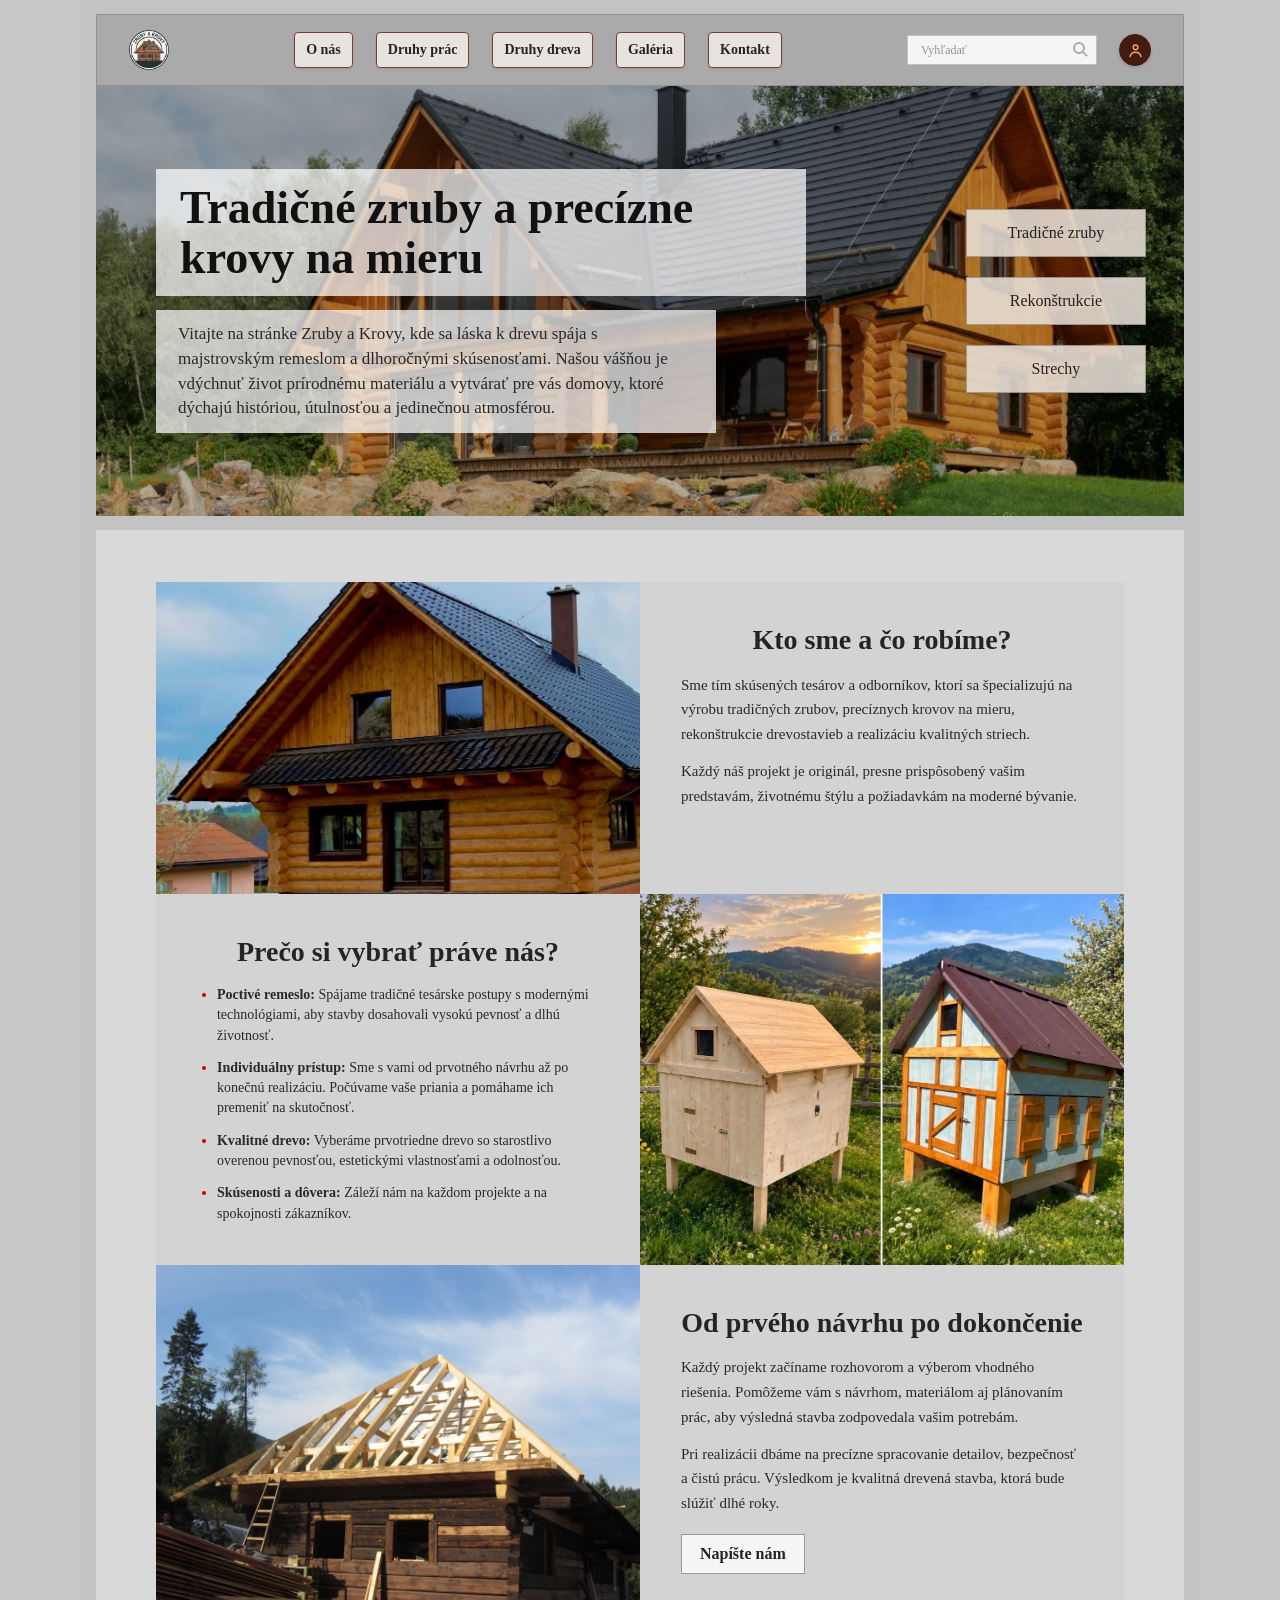
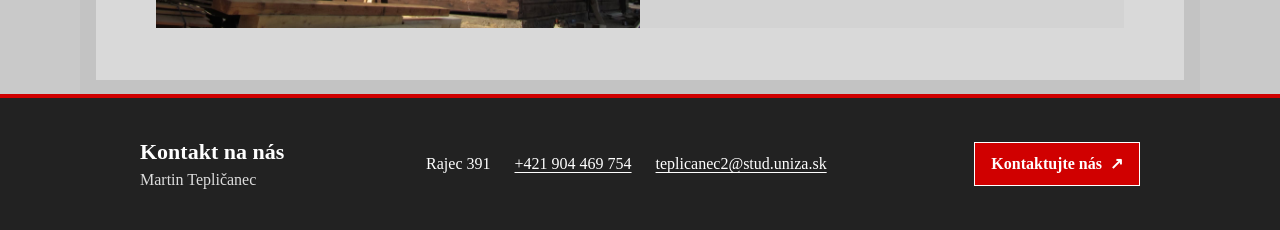
<file: index.html>
<!doctype html>
<html lang="sk">
  <head>
    <meta charset="utf-8">
    <meta name="viewport" content="width=device-width, initial-scale=1">
    <meta
      name="description"
      content="Tesárske práce, strechy, zruby a drevené stavby na mieru."
    >
    <link rel="icon" href="img/logo.webp" type="image/webp">
    <title>Zruby a Krovy | Poctivé tesárske remeslo</title>
    <link rel="stylesheet" href="styles.css">
  </head>
  <body class="page-body">
    <main class="page-main home-main">
      <header class="site-header page-header">
        <a class="brand" href="index.html" aria-label="Zruby a Krovy, domov">
          <span class="brand-mark" aria-hidden="true">Z<span>&</span>K</span>
          <span class="brand-name">Zruby <span>a</span> Krovy</span>
        </a>

        <nav class="main-nav" aria-label="Hlavná navigácia">
          <a href="o-nas.html">O nás</a>
          <a href="druhy-prace.html">Druhy prác</a>
          <a href="druhy-dreva.html">Druhy dreva</a>
          <a href="galeria.html">Galéria</a>
          <a class="nav-contact" href="kontakt.html">Kontakt</a>
        </nav>

        <div class="search-container">
          <form class="site-search" id="site-search" role="search" aria-label="Vyhľadávanie">
            <label class="visually-hidden" for="search-query">Vyhľadať na stránke</label>
            <input id="search-query" type="search" placeholder="Vyhľadať" aria-label="Vyhľadať na stránke" aria-controls="search-results" aria-expanded="false" />
            <button type="submit" aria-label="Vyhľadať"><span aria-hidden="true"></span></button>
          </form>
          <div class="search-results" id="search-results" role="region" aria-label="Výsledky vyhľadávania" aria-live="polite" hidden></div>
        </div>
        <a class="profile-link" href="kontakt.html" aria-label="Kontaktujte nás">
          <svg class="profile-icon" viewBox="0 0 24 24" aria-hidden="true" focusable="false">
            <circle cx="12" cy="8" r="3"/>
            <path d="M5.2 19.5c.6-3.1 3.2-5.3 6.8-5.3s6.2 2.2 6.8 5.3"/>
          </svg>
        </a>
      </header>

      <section class="subpage-hero hero-home" id="domov" data-page-entrance aria-labelledby="hero-title">
        <div class="subpage-hero-panel">
          <h1 class="page-title" id="hero-title">Tradičné zruby a precízne krovy na mieru</h1>
          <p class="page-lead">
            Vitajte na stránke Zruby a Krovy, kde sa láska k drevu spája s majstrovským
            remeslom a dlhoročnými skúsenosťami. Našou vášňou je vdýchnuť život prírodnému
            materiálu a vytvárať pre vás domovy, ktoré dýchajú históriou, útulnosťou a
            jedinečnou atmosférou.
          </p>
        </div>
        <div class="hero-badges" aria-label="Najčastejšie služby">
          <a class="hero-badge" href="galeria.html#zruby">Tradičné zruby</a>
          <a class="hero-badge" href="galeria.html#rekonstrukcie">Rekonštrukcie</a>
          <a class="hero-badge" href="galeria.html#strechy">Strechy</a>
        </div>
      </section>

      <section class="page-content home-about" aria-label="O nás">
        <div class="about-layout">
          <figure class="about-image about-image-cabin">
            <img src="img/Zrub_2.jfif" alt="Drevený zrubový dom s tmavou strechou">
          </figure>

          <section class="about-copy about-intro">
            <h2>Kto sme a čo robíme?</h2>
            <p>Sme tím skúsených tesárov a odborníkov, ktorí sa špecializujú na výrobu tradičných zrubov, precíznych krovov na mieru, rekonštrukcie drevostavieb a realizáciu kvalitných striech.</p>
            <p>Každý náš projekt je originál, presne prispôsobený vašim predstavám, životnému štýlu a požiadavkám na moderné bývanie.</p>
          </section>

          <section class="about-copy about-benefits">
            <h2>Prečo si vybrať práve nás?</h2>
            <ul>
              <li><strong>Poctivé remeslo:</strong> Spájame tradičné tesárske postupy s modernými technológiami, aby stavby dosahovali vysokú pevnosť a dlhú životnosť.</li>
              <li><strong>Individuálny prístup:</strong> Sme s vami od prvotného návrhu až po konečnú realizáciu. Počúvame vaše priania a pomáhame ich premeniť na skutočnosť.</li>
              <li><strong>Kvalitné drevo:</strong> Vyberáme prvotriedne drevo so starostlivo overenou pevnosťou, estetickými vlastnosťami a odolnosťou.</li>
              <li><strong>Skúsenosti a dôvera:</strong> Záleží nám na každom projekte a na spokojnosti zákazníkov.</li>
            </ul>
          </section>

          <figure class="about-image about-image-sheds">
            <img src="img/Kurín.jpg" alt="Dve malé drevené záhradné stavby">
          </figure>

          <figure class="about-image about-image-reconstruction">
            <img src="img/rekonštrukcia_2.jfif" alt="Tesári rekonštruujú strechu drevenej stavby">
          </figure>

          <section class="about-copy about-approach">
            <h2>Od prvého návrhu po dokončenie</h2>
            <p>Každý projekt začíname rozhovorom a výberom vhodného riešenia. Pomôžeme vám s návrhom, materiálom aj plánovaním prác, aby výsledná stavba zodpovedala vašim potrebám.</p>
            <p>Pri realizácii dbáme na precízne spracovanie detailov, bezpečnosť a čistú prácu. Výsledkom je kvalitná drevená stavba, ktorá bude slúžiť dlhé roky.</p>
            <a class="button-link" href="kontakt.html">Napíšte nám</a>
          </section>
        </div>
      </section>
    </main>

    <footer class="site-footer" aria-labelledby="site-footer-title">
      <div class="site-footer-inner">
        <div class="site-footer-intro">
          <h2 id="site-footer-title">Kontakt na nás</h2>
          <p>Martin Tepličanec</p>
        </div>
        <address class="site-footer-contact">
          <span>Rajec 391</span>
          <a href="tel:+421904469754">+421 904 469 754</a>
          <a href="mailto:teplicanec2@stud.uniza.sk">teplicanec2@stud.uniza.sk</a>
        </address>
        <a class="site-footer-cta" href="kontakt.html#contact-form">Kontaktujte nás <span aria-hidden="true">↗</span></a>
      </div>
    </footer>

    <script src="script.js"></script>
    <script src="search.js"></script>
  </body>
</html>
</file>
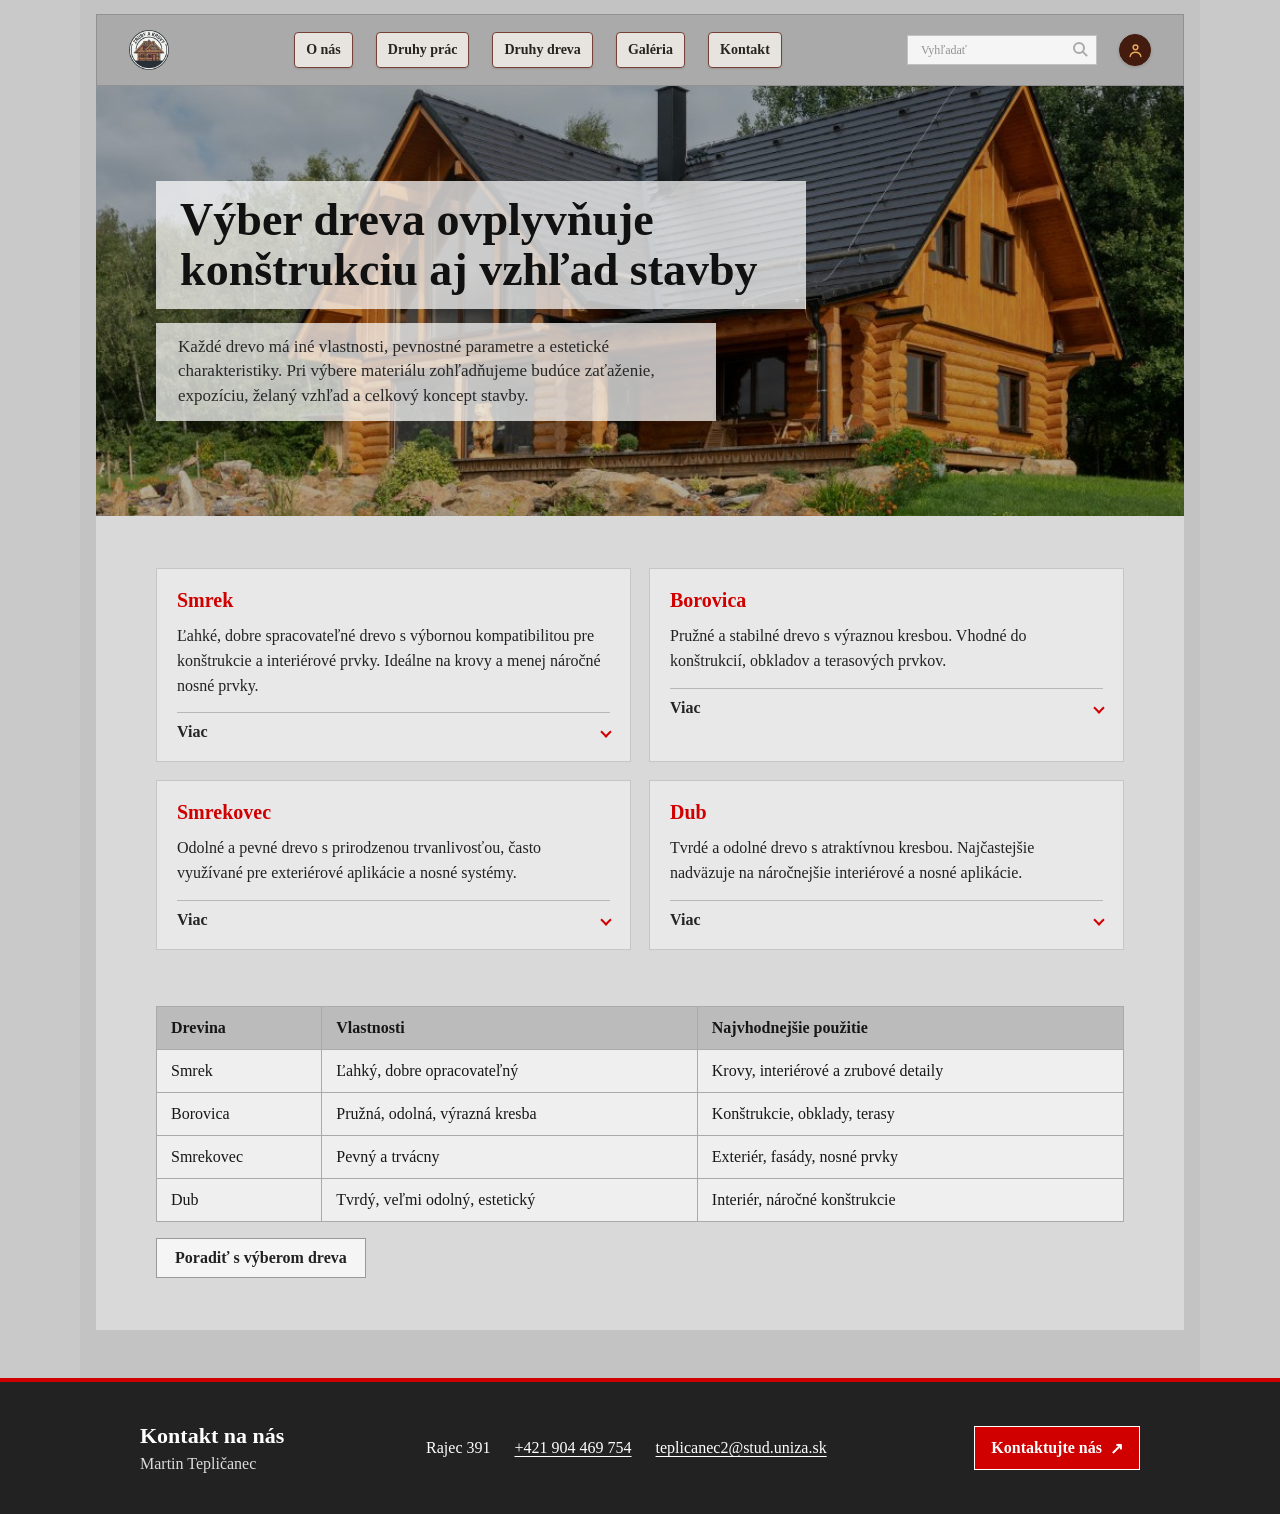
<file: druhy-dreva.html>
<!doctype html>
<html lang="sk">
  <head>
    <meta charset="utf-8">
    <meta name="viewport" content="width=device-width, initial-scale=1">
    <link rel="icon" href="img/logo.webp" type="image/webp">
    <title>Druhy dreva | Zruby a Krovy</title>
    <link rel="stylesheet" href="styles.css">
  </head>
  <body class="page-body">
    <main class="page-main">
      <header class="site-header page-header">
        <a class="brand" href="index.html" aria-label="Zruby a Krovy, domov">
          <span class="brand-mark" aria-hidden="true">Z<span>&</span>K</span>
          <span class="brand-name">Zruby <span>a</span> Krovy</span>
        </a>

        <nav class="main-nav" aria-label="Hlavná navigácia">
          <a href="o-nas.html">O nás</a>
          <a href="druhy-prace.html">Druhy prác</a>
          <a href="druhy-dreva.html">Druhy dreva</a>
          <a href="galeria.html">Galéria</a>
          <a class="nav-contact" href="kontakt.html">Kontakt</a>
        </nav>

        <div class="search-container">
          <form class="site-search" id="site-search" role="search" aria-label="Vyhľadávanie">
            <label class="visually-hidden" for="search-query">Vyhľadať na stránke</label>
            <input id="search-query" type="search" placeholder="Vyhľadať" aria-label="Vyhľadať na stránke" aria-controls="search-results" aria-expanded="false" />
            <button type="submit" aria-label="Vyhľadať"><span aria-hidden="true"></span></button>
          </form>
          <div class="search-results" id="search-results" role="region" aria-label="Výsledky vyhľadávania" aria-live="polite" hidden></div>
        </div>
        <a class="profile-link" href="kontakt.html" aria-label="Kontaktujte nás">
          <svg class="profile-icon" viewBox="0 0 24 24" aria-hidden="true" focusable="false">
            <circle cx="12" cy="8" r="3"/>
            <path d="M5.2 19.5c.6-3.1 3.2-5.3 6.8-5.3s6.2 2.2 6.8 5.3"/>
          </svg>
        </a>
      </header>

      <section class="subpage-hero" data-page-entrance aria-labelledby="page-title">
        <div class="subpage-hero-panel">
          <h1 class="page-title" id="page-title">Výber dreva ovplyvňuje konštrukciu aj vzhľad stavby</h1>
          <p class="page-lead">Každé drevo má iné vlastnosti, pevnostné parametre a estetické charakteristiky. Pri výbere materiálu zohľadňujeme budúce zaťaženie, expozíciu, želaný vzhľad a celkový koncept stavby.</p>
        </div>
      </section>

      <section class="page-content">
        <div class="wood-grid">
          <article class="wood-card" id="wood-smrek">
            <h3>Smrek</h3>
            <p>Ľahké, dobre spracovateľné drevo s výbornou kompatibilitou pre konštrukcie a interiérové prvky. Ideálne na krovy a menej náročné nosné prvky.</p>
            <details class="wood-details">
              <summary aria-label="Zobraziť podrobnosti">Viac</summary>
              <div class="wood-details-content">
                <p><strong>Vlastnosti a spracovanie:</strong> Ľahké ihličnaté drevo so svetlým odtieňom, rovnomernou textúrou a veľmi dobrým pomerom pevnosti k hmotnosti. Ľahko sa reže, hobľuje, vŕta aj spája.</p>
                <p><strong>Výhody:</strong> Cenovo dostupný, ľahko dostupný materiál, vhodný na veľké konštrukčné rozpätia aj presné tesárske spoje.</p>
                <p><strong>Obmedzenia a údržba:</strong> Pri trvalom kontakte so zemou alebo vysokou vlhkosťou bez ochrany rýchlejšie podlieha vlhkosti a drevokazným vplyvom – vyžaduje kvalitnú povrchovú úpravu a konštrukčnú ochranu.</p>
              </div>
            </details>
          </article>
          <article class="wood-card" id="wood-borovica">
            <h3>Borovica</h3>
            <p>Pružné a stabilné drevo s výraznou kresbou. Vhodné do konštrukcií, obkladov a terasových prvkov.</p>
            <details class="wood-details">
              <summary aria-label="Zobraziť podrobnosti">Viac</summary>
              <div class="wood-details-content">
                <p><strong>Vlastnosti a spracovanie:</strong> Pevnejšie a pružnejšie drevo než smrek s výraznejšou kresbou letokruhov a vyšším obsahom živice, ktoré časom tmavne do teplejšieho medového odtieňa.</p>
                <p><strong>Výhody:</strong> Vyššia prirodzená odolnosť voči vlhkosti a opotrebovaniu vďaka obsahu živice, pekný prírodný vzhľad.</p>
                <p><strong>Obmedzenia a údržba:</strong> Vyšší obsah živice môže pri prehriatí spôsobovať jej lokálne uvoľňovanie a drevo je o niečo ťažšie a tvrdšie na opracovanie než smrek.</p>
              </div>
            </details>
          </article>
          <article class="wood-card" id="wood-smrekovec">
            <h3>Smrekovec</h3>
            <p>Odolné a pevné drevo s prirodzenou trvanlivosťou, často využívané pre exteriérové aplikácie a nosné systémy.</p>
            <details class="wood-details">
              <summary aria-label="Zobraziť podrobnosti">Viac</summary>
              <div class="wood-details-content">
                <p><strong>Vlastnosti a spracovanie:</strong> Husté, pevné a húževnaté ihličnaté drevo s výraznou kresbou a vysokým obsahom prírodných živíc.</p>
                <p><strong>Výhody:</strong> Najvyššia prirodzená trvanlivosť spomedzi bežných ihličnanov, výborná odolnosť voči poveternostným vplyvom, hnilobe a vlhkosti (vhodný aj do exteriéru).</p>
                <p><strong>Obmedzenia a údržba:</strong> Vyššia hmotnosť a vyššia cena, pri opracovaní je tvrdší a náročnejší na nástroje.</p>
              </div>
            </details>
          </article>
          <article class="wood-card" id="wood-dub">
            <h3>Dub</h3>
            <p>Tvrdé a odolné drevo s atraktívnou kresbou. Najčastejšie nadväzuje na náročnejšie interiérové a nosné aplikácie.</p>
            <details class="wood-details">
              <summary aria-label="Zobraziť podrobnosti">Viac</summary>
              <div class="wood-details-content">
                <p><strong>Vlastnosti a spracovanie:</strong> Veľmi tvrdé, ťažké a mimoriadne pevné listnaté drevo s charakteristickou kresbou a dlhou životnosťou.</p>
                <p><strong>Výhody:</strong> Vysoká mechanická odolnosť, dlhá životnosť a reprezentatívny vzhľad pre náročné konštrukcie a detaily.</p>
                <p><strong>Obmedzenia a údržba:</strong> Vyššia cena, veľká hmotnosť a náročnejšie opracovanie; pri kontakte so železom a vlhkosťou môže vznikať tmavé sfarbenie kvôli trieslovinám.</p>
              </div>
            </details>
          </article>
        </div>

        <div class="table-scroll" role="region" aria-label="Porovnanie vlastností drevín" tabindex="0">
          <table class="wood-table">
            <thead>
              <tr>
                <th>Drevina</th>
                <th>Vlastnosti</th>
                <th>Najvhodnejšie použitie</th>
              </tr>
            </thead>
            <tbody>
              <tr>
                <td>Smrek</td>
                <td>Ľahký, dobre opracovateľný</td>
                <td>Krovy, interiérové a zrubové detaily</td>
              </tr>
              <tr>
                <td>Borovica</td>
                <td>Pružná, odolná, výrazná kresba</td>
                <td>Konštrukcie, obklady, terasy</td>
              </tr>
              <tr>
                <td>Smrekovec</td>
                <td>Pevný a trvácny</td>
                <td>Exteriér, fasády, nosné prvky</td>
              </tr>
              <tr>
                <td>Dub</td>
                <td>Tvrdý, veľmi odolný, estetický</td>
                <td>Interiér, náročné konštrukcie</td>
              </tr>
            </tbody>
          </table>
        </div>

        <a class="button-link" href="kontakt.html">Poradiť s výberom dreva</a>
      </section>
    </main>

    <footer class="site-footer" aria-labelledby="site-footer-title">
      <div class="site-footer-inner">
        <div class="site-footer-intro">
          <h2 id="site-footer-title">Kontakt na nás</h2>
          <p>Martin Tepličanec</p>
        </div>
        <address class="site-footer-contact">
          <span>Rajec 391</span>
          <a href="tel:+421904469754">+421 904 469 754</a>
          <a href="mailto:teplicanec2@stud.uniza.sk">teplicanec2@stud.uniza.sk</a>
        </address>
        <a class="site-footer-cta" href="kontakt.html#contact-form">Kontaktujte nás <span aria-hidden="true">↗</span></a>
      </div>
    </footer>

    <script src="script.js"></script>
    <script src="search.js"></script>
  </body>
</html>
</file>
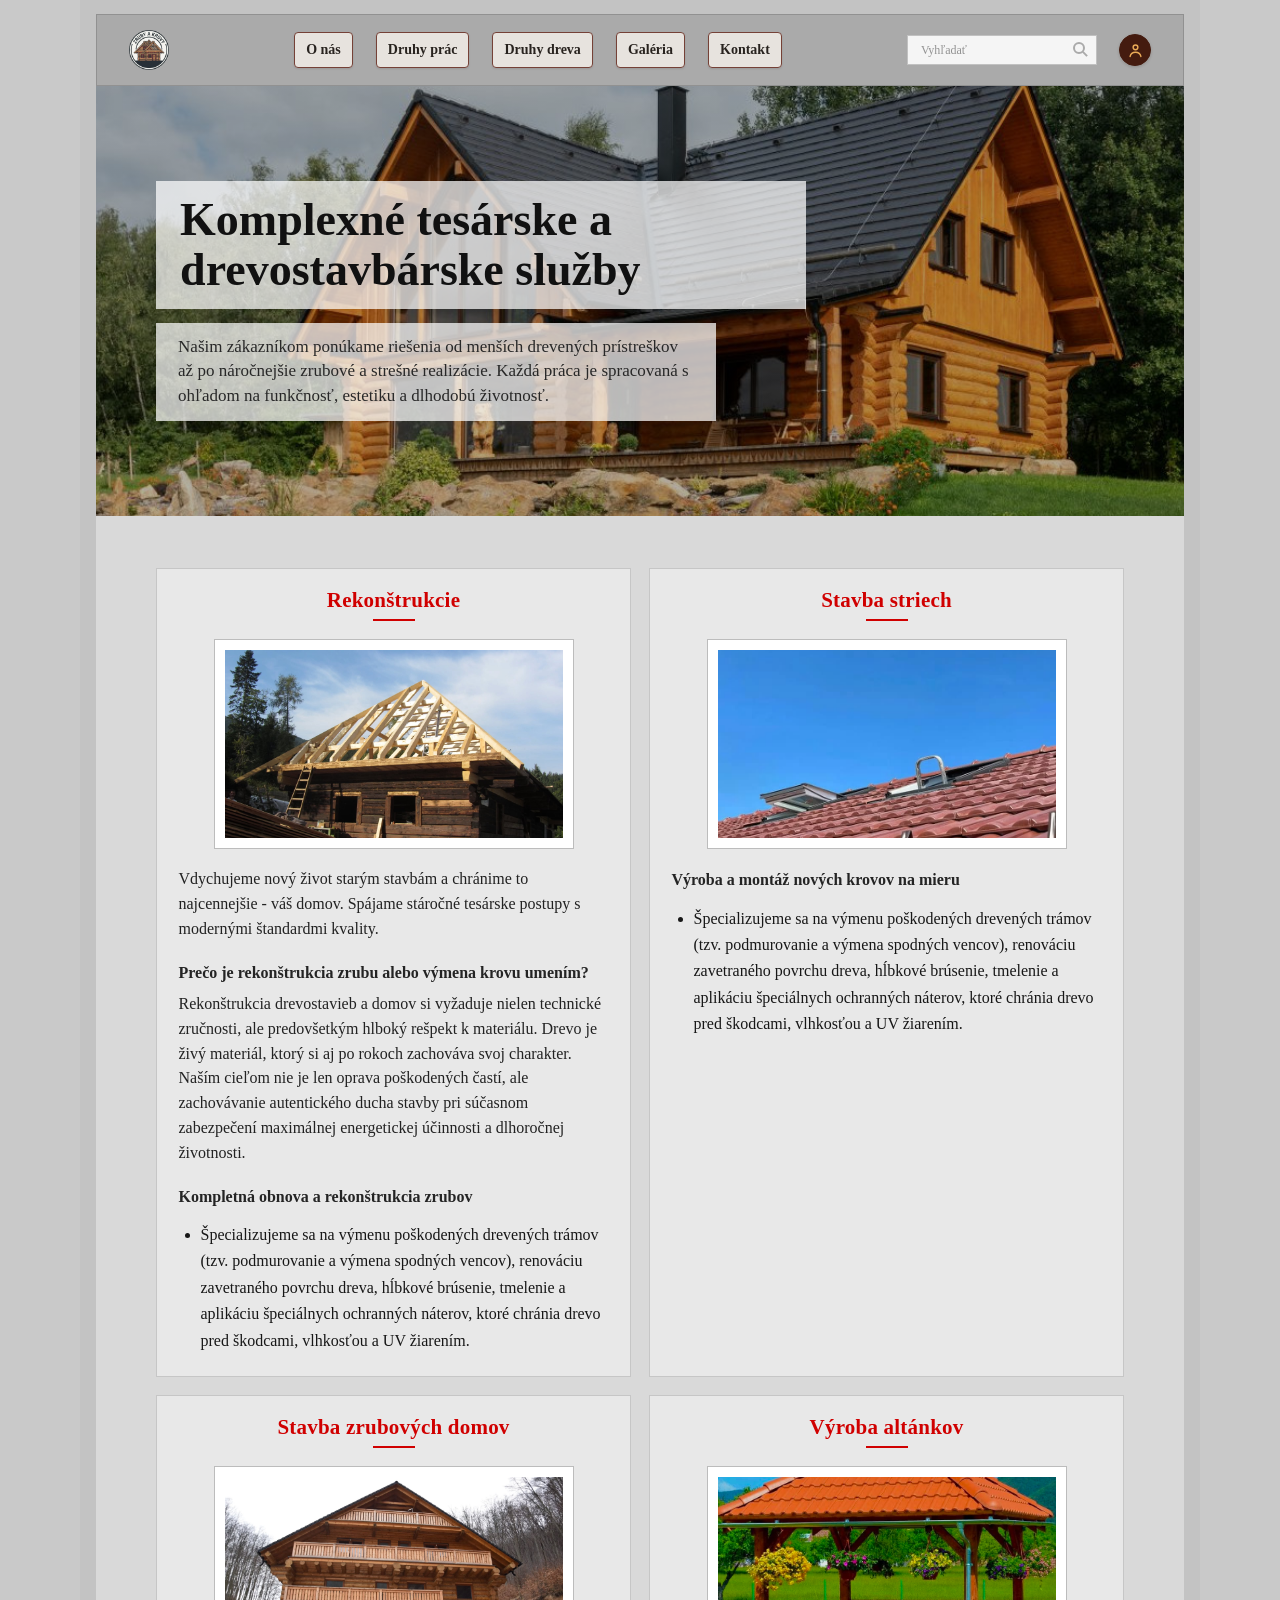
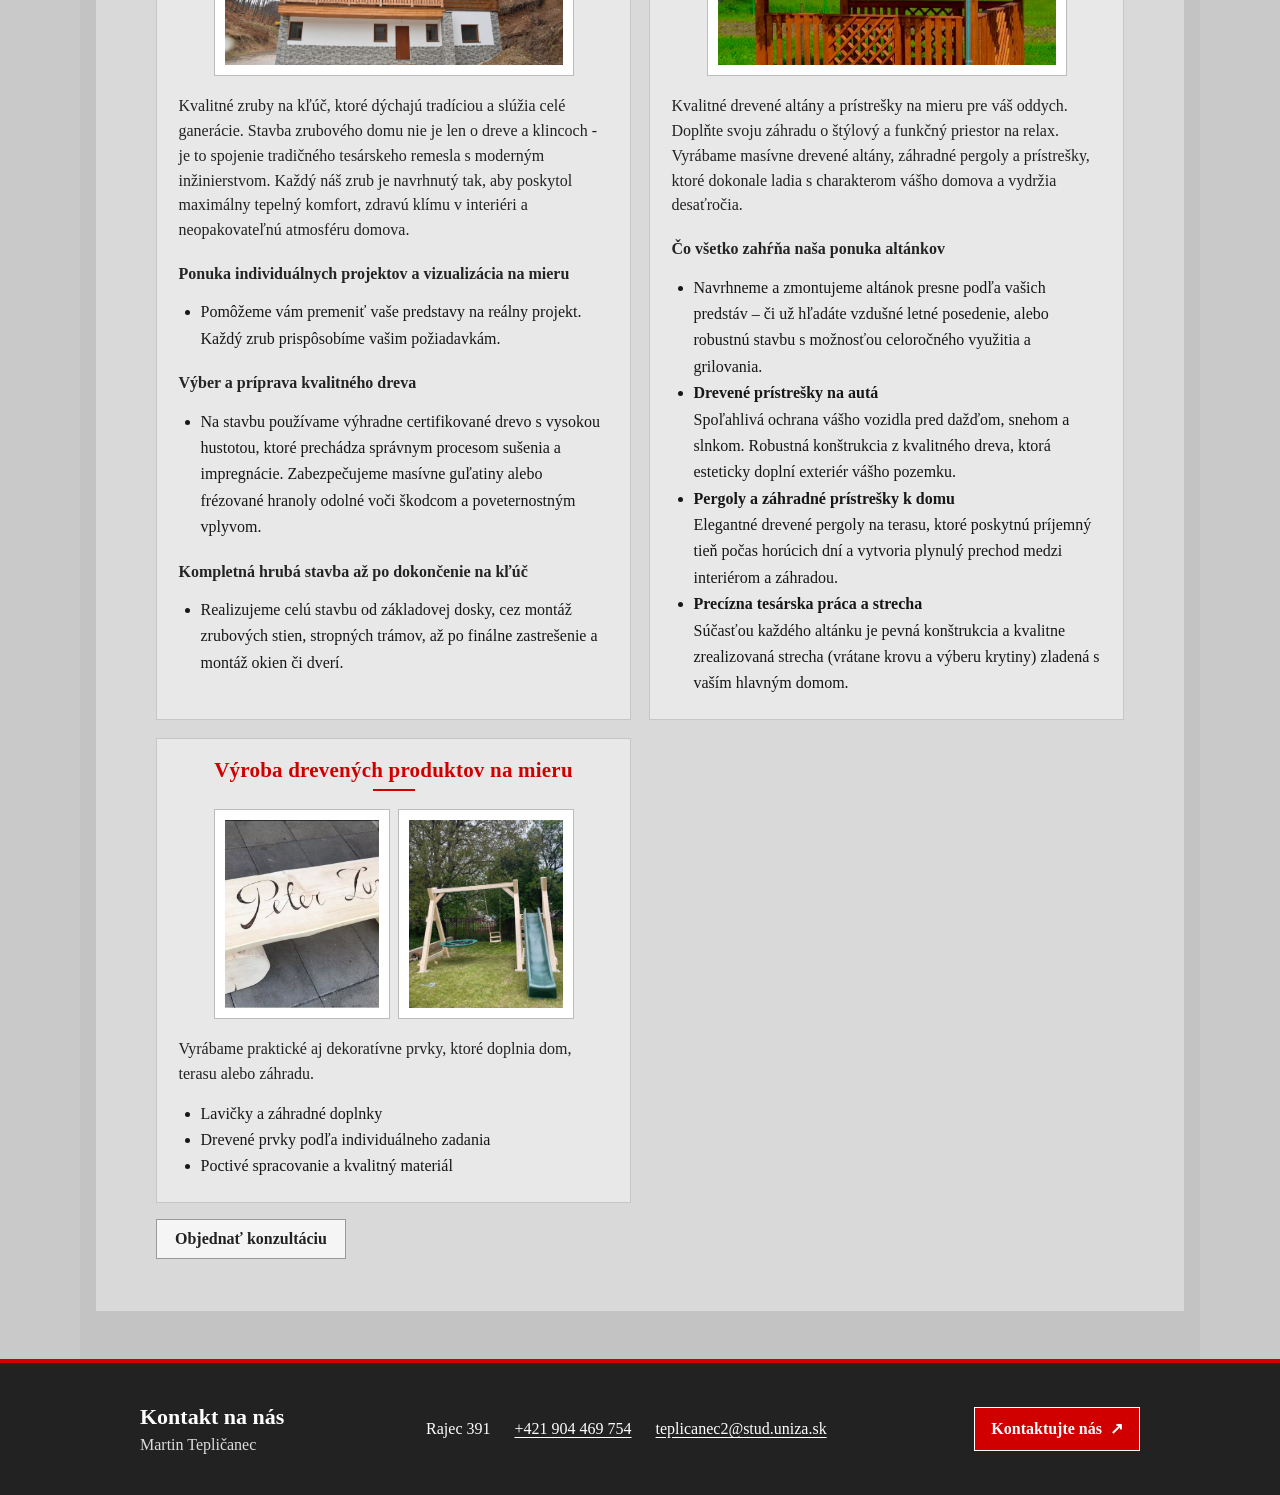
<file: druhy-prace.html>
<!doctype html>
<html lang="sk">
  <head>
    <meta charset="utf-8">
    <meta name="viewport" content="width=device-width, initial-scale=1">
    <link rel="icon" href="img/logo.webp" type="image/webp">
    <title>Druhy prác | Zruby a Krovy</title>
    <link rel="stylesheet" href="styles.css">
  </head>
  <body class="page-body">
    <main class="page-main">
      <header class="site-header page-header">
        <a class="brand" href="index.html" aria-label="Zruby a Krovy, domov">
          <span class="brand-mark" aria-hidden="true">Z<span>&</span>K</span>
          <span class="brand-name">Zruby <span>a</span> Krovy</span>
        </a>

        <nav class="main-nav" aria-label="Hlavná navigácia">
          <a href="o-nas.html">O nás</a>
          <a href="druhy-prace.html">Druhy prác</a>
          <a href="druhy-dreva.html">Druhy dreva</a>
          <a href="galeria.html">Galéria</a>
          <a class="nav-contact" href="kontakt.html">Kontakt</a>
        </nav>

        <div class="search-container">
          <form class="site-search" id="site-search" role="search" aria-label="Vyhľadávanie">
            <label class="visually-hidden" for="search-query">Vyhľadať na stránke</label>
            <input id="search-query" type="search" placeholder="Vyhľadať" aria-label="Vyhľadať na stránke" aria-controls="search-results" aria-expanded="false" />
            <button type="submit" aria-label="Vyhľadať"><span aria-hidden="true"></span></button>
          </form>
          <div class="search-results" id="search-results" role="region" aria-label="Výsledky vyhľadávania" aria-live="polite" hidden></div>
        </div>
        <a class="profile-link" href="kontakt.html" aria-label="Kontaktujte nás">
          <svg class="profile-icon" viewBox="0 0 24 24" aria-hidden="true" focusable="false">
            <circle cx="12" cy="8" r="3"/>
            <path d="M5.2 19.5c.6-3.1 3.2-5.3 6.8-5.3s6.2 2.2 6.8 5.3"/>
          </svg>
        </a>
      </header>

      <section class="subpage-hero" data-page-entrance aria-labelledby="page-title">
        <div class="subpage-hero-panel">
          <h1 class="page-title" id="page-title">Komplexné tesárske a drevostavbárske služby</h1>
          <p class="page-lead">Našim zákazníkom ponúkame riešenia od menších drevených prístreškov až po náročnejšie zrubové a strešné realizácie. Každá práca je spracovaná s ohľadom na funkčnosť, estetiku a dlhodobú životnosť.</p>
        </div>
      </section>

      <section class="page-content">
        <div class="service-grid">
          <article class="service-card" id="service-rekonstrukcie">
            <h3>Rekonštrukcie</h3>
            <img src="img/rekonštrukcia_2.jfif" alt="Rekonštrukcia drevenej stavby">
            <p>Vdychujeme nový život starým stavbám a chránime to najcennejšie - váš domov. Spájame stáročné tesárske postupy s modernými štandardmi kvality.</p>
            <h4>Prečo je rekonštrukcia zrubu alebo výmena krovu umením?</h4>
            <p>Rekonštrukcia drevostavieb a domov si vyžaduje nielen technické zručnosti, ale predovšetkým hlboký rešpekt k materiálu. Drevo je živý materiál, ktorý si aj po rokoch zachováva svoj charakter. Naším cieľom nie je len oprava poškodených častí, ale zachovávanie autentického ducha stavby pri súčasnom zabezpečení maximálnej energetickej účinnosti a dlhoročnej životnosti.</p>
            <h4>Kompletná obnova a rekonštrukcia zrubov</h4>
            <ul>
              <li>Špecializujeme sa na výmenu poškodených drevených trámov (tzv. podmurovanie a výmena spodných vencov), renováciu zavetraného povrchu dreva, hĺbkové brúsenie, tmelenie a aplikáciu špeciálnych ochranných náterov, ktoré chránia drevo pred škodcami, vlhkosťou a UV žiarením.</li>
            </ul>
          </article>

          <article class="service-card" id="service-strechy">
            <h3>Stavba striech</h3>
            <img src="img/project-reference/Strecha_3.jfif" alt="Nový strešný krov na rodinnom dome">
            <h4>Výroba a montáž nových krovov na mieru</h4>
            <ul>
              <li>Špecializujeme sa na výmenu poškodených drevených trámov (tzv. podmurovanie a výmena spodných vencov), renováciu zavetraného povrchu dreva, hĺbkové brúsenie, tmelenie a aplikáciu špeciálnych ochranných náterov, ktoré chránia drevo pred škodcami, vlhkosťou a UV žiarením.</li>
            </ul>
          </article>

          <article class="service-card" id="service-zruby">
            <h3>Stavba zrubových domov</h3>
            <img src="img/project-reference/Drevodom_1.jfif" alt="Rozostavaný zrubový dom">
            <p>Kvalitné zruby na kľúč, ktoré dýchajú tradíciou a slúžia celé ganerácie. Stavba zrubového domu nie je len o dreve a klincoch - je to spojenie tradičného tesárskeho remesla s moderným inžinierstvom. Každý náš zrub je navrhnutý tak, aby poskytol maximálny tepelný komfort, zdravú klímu v interiéri a neopakovateľnú atmosféru domova.</p>
            <h4>Ponuka individuálnych projektov a vizualizácia na mieru</h4>
            <ul>
              <li>Pomôžeme vám premeniť vaše predstavy na reálny projekt. Každý zrub prispôsobíme vašim požiadavkám.</li>
            </ul>
            <h4>Výber a príprava kvalitného dreva</h4>
            <ul>
              <li>Na stavbu používame výhradne certifikované drevo s vysokou hustotou, ktoré prechádza správnym procesom sušenia a impregnácie. Zabezpečujeme masívne guľatiny alebo frézované hranoly odolné voči škodcom a poveternostným vplyvom.</li>
            </ul>
            <h4>Kompletná hrubá stavba až po dokončenie na kľúč</h4>
            <ul>
              <li>Realizujeme celú stavbu od základovej dosky, cez montáž zrubových stien, stropných trámov, až po finálne zastrešenie a montáž okien či dverí.</li>
            </ul>
          </article>

          <article class="service-card">
            <h3>Výroba altánkov</h3>
            <img src="img/project-reference/Altánok.jfif" alt="Drevený záhradný altánok">
            <p>Kvalitné drevené altány a prístrešky na mieru pre váš oddych. Doplňte svoju záhradu o štýlový a funkčný priestor na relax. Vyrábame masívne drevené altány, záhradné pergoly a prístrešky, ktoré dokonale ladia s charakterom vášho domova a vydržia desaťročia.</p>
            <h4>Čo všetko zahŕňa naša ponuka altánkov</h4>
            <ul>
              <li>Navrhneme a zmontujeme altánok presne podľa vašich predstáv – či už hľadáte vzdušné letné posedenie, alebo robustnú stavbu s možnosťou celoročného využitia a grilovania.</li>
              <li><strong>Drevené prístrešky na autá</strong><br>Spoľahlivá ochrana vášho vozidla pred dažďom, snehom a slnkom. Robustná konštrukcia z kvalitného dreva, ktorá esteticky doplní exteriér vášho pozemku.</li>
              <li><strong>Pergoly a záhradné prístrešky k domu</strong><br>Elegantné drevené pergoly na terasu, ktoré poskytnú príjemný tieň počas horúcich dní a vytvoria plynulý prechod medzi interiérom a záhradou.</li>
              <li><strong>Precízna tesárska práca a strecha</strong><br>Súčasťou každého altánku je pevná konštrukcia a kvalitne zrealizovaná strecha (vrátane krovu a výberu krytiny) zladená s vaším hlavným domom.</li>
            </ul>
          </article>

          <article class="service-card">
            <h3>Výroba drevených produktov na mieru</h3>
            <div class="service-card-images">
              <img src="img/Doplnky_5.jfif" alt="Drevené záhradné doplnky">
              <img src="img/project-reference/Hojdacka_1.jfif" alt="Drevená záhradná hojdačka">
            </div>
            <p>Vyrábame praktické aj dekoratívne prvky, ktoré doplnia dom, terasu alebo záhradu.</p>
            <ul>
              <li>Lavičky a záhradné doplnky</li>
              <li>Drevené prvky podľa individuálneho zadania</li>
              <li>Poctivé spracovanie a kvalitný materiál</li>
            </ul>
          </article>
        </div>

        <a class="button-link" href="kontakt.html">Objednať konzultáciu</a>
      </section>
    </main>

    <footer class="site-footer" aria-labelledby="site-footer-title">
      <div class="site-footer-inner">
        <div class="site-footer-intro">
          <h2 id="site-footer-title">Kontakt na nás</h2>
          <p>Martin Tepličanec</p>
        </div>
        <address class="site-footer-contact">
          <span>Rajec 391</span>
          <a href="tel:+421904469754">+421 904 469 754</a>
          <a href="mailto:teplicanec2@stud.uniza.sk">teplicanec2@stud.uniza.sk</a>
        </address>
        <a class="site-footer-cta" href="kontakt.html#contact-form">Kontaktujte nás <span aria-hidden="true">↗</span></a>
      </div>
    </footer>

    <script src="script.js"></script>
    <script src="search.js"></script>
  </body>
</html>
</file>
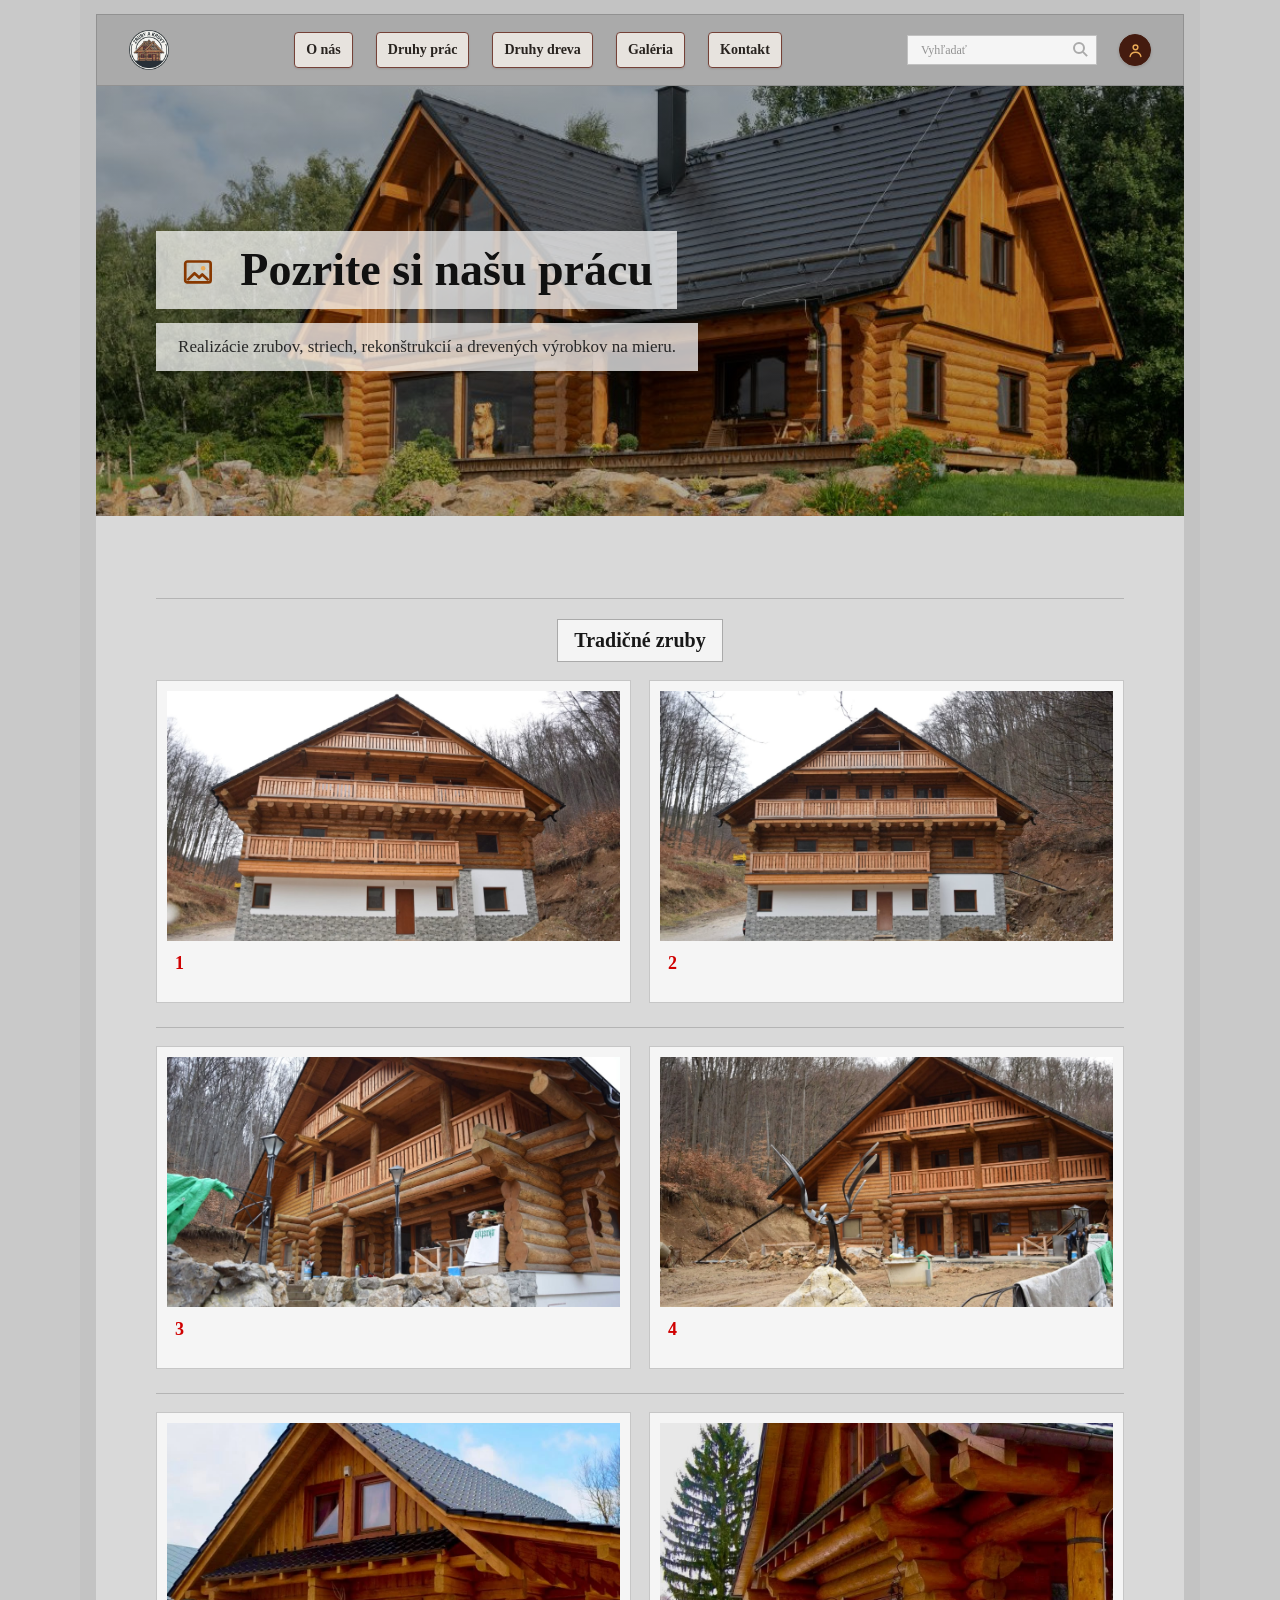
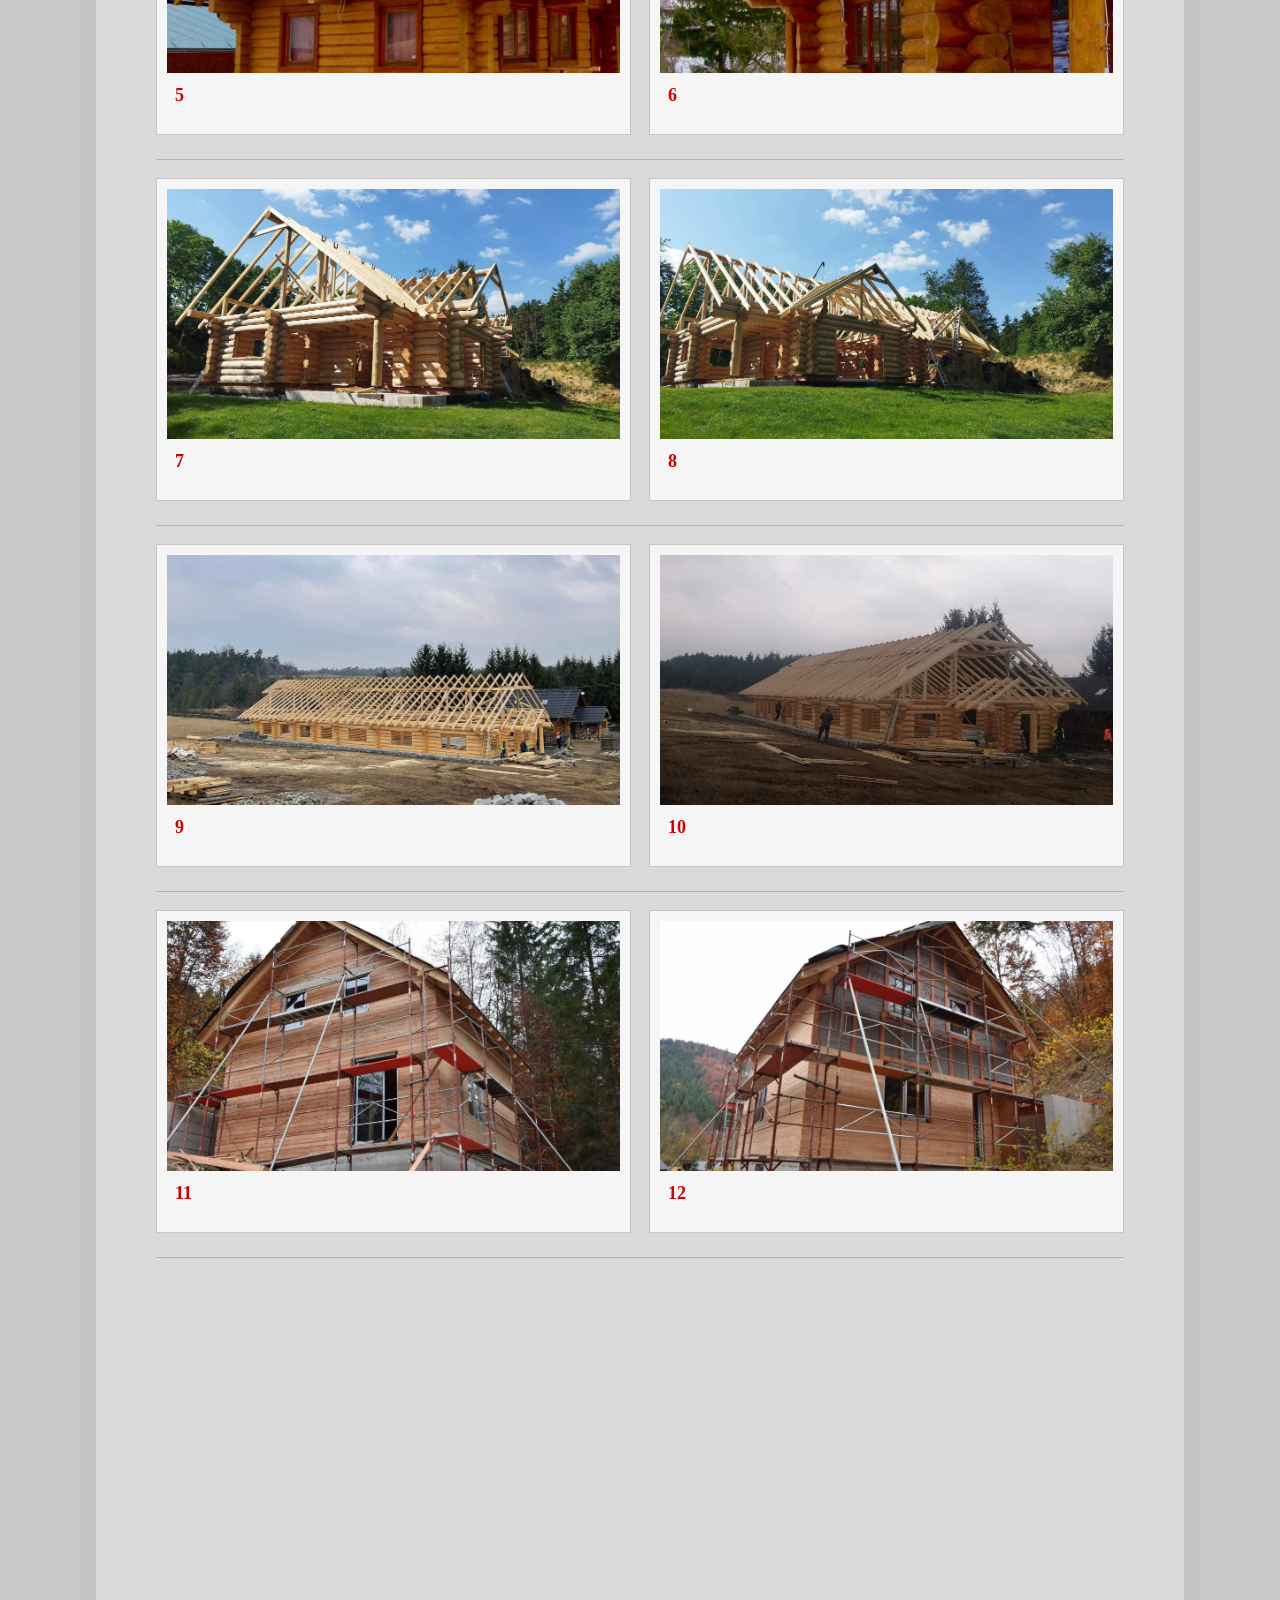
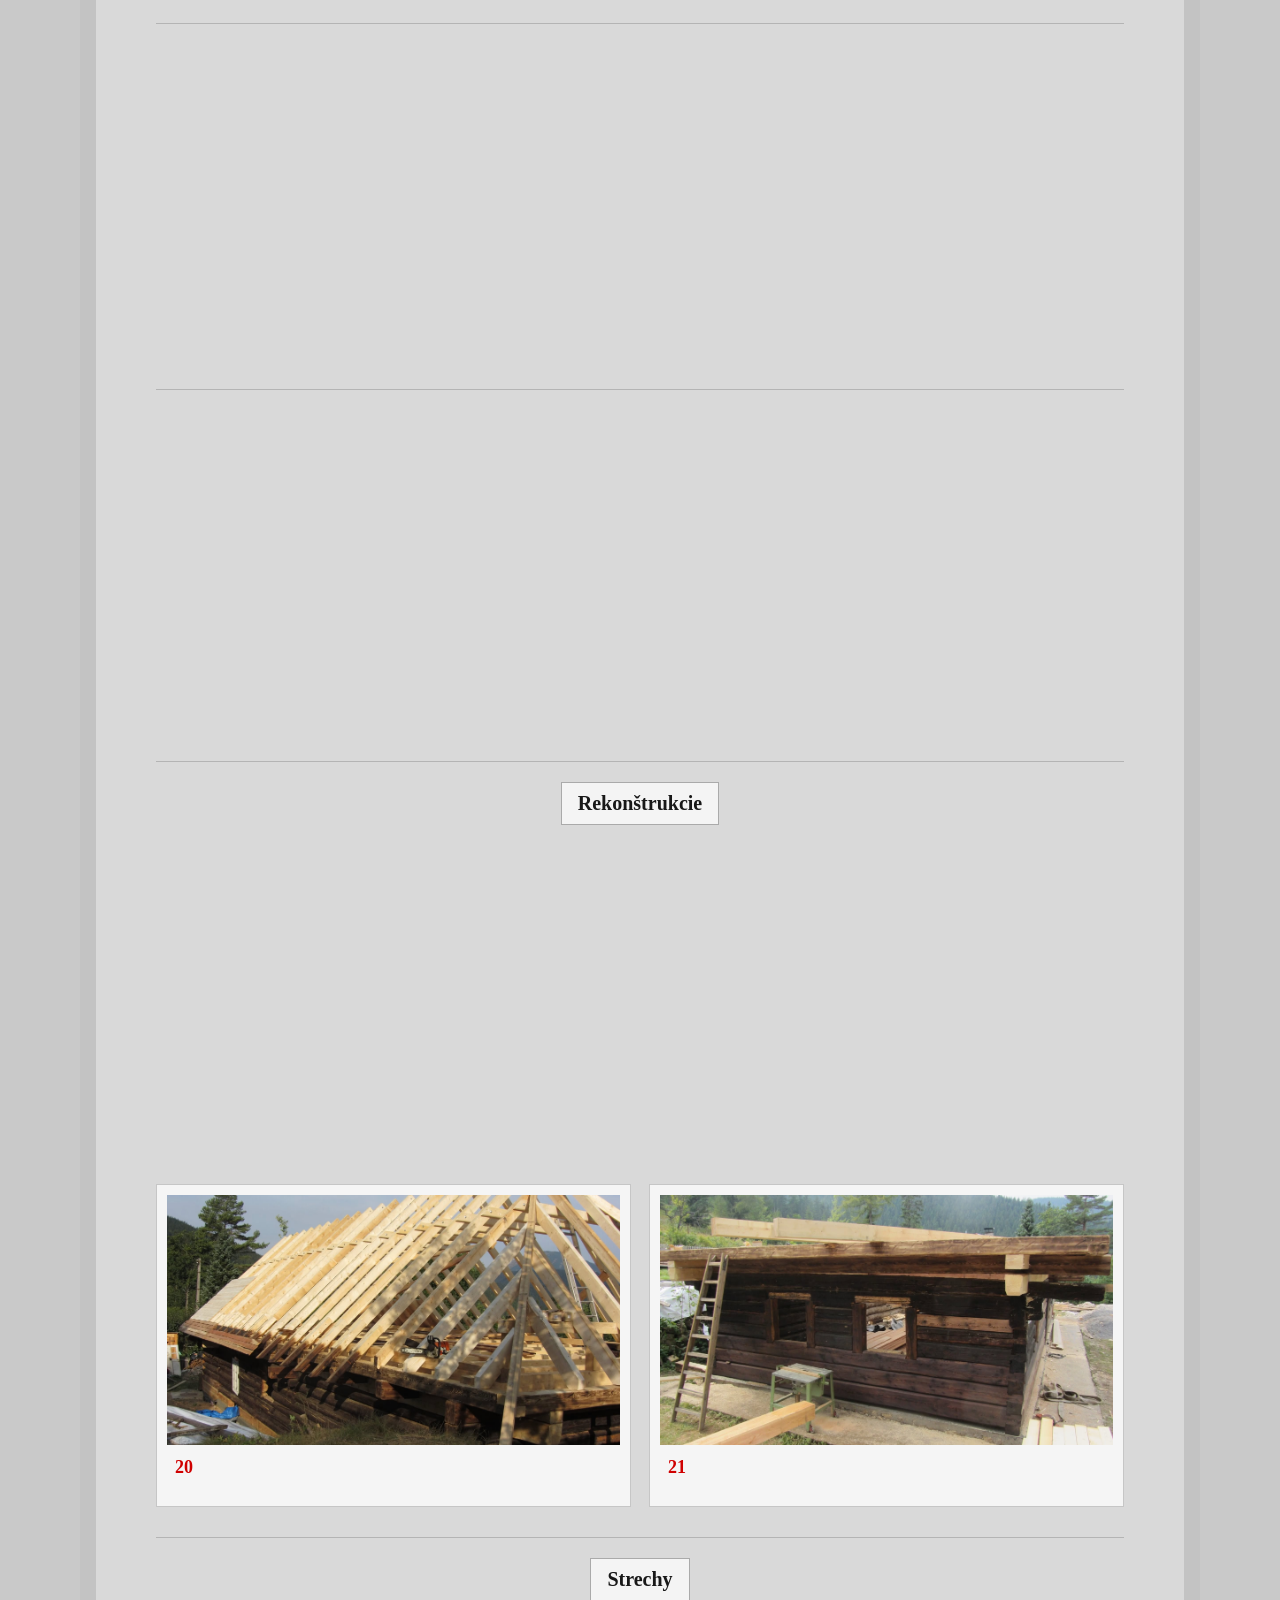
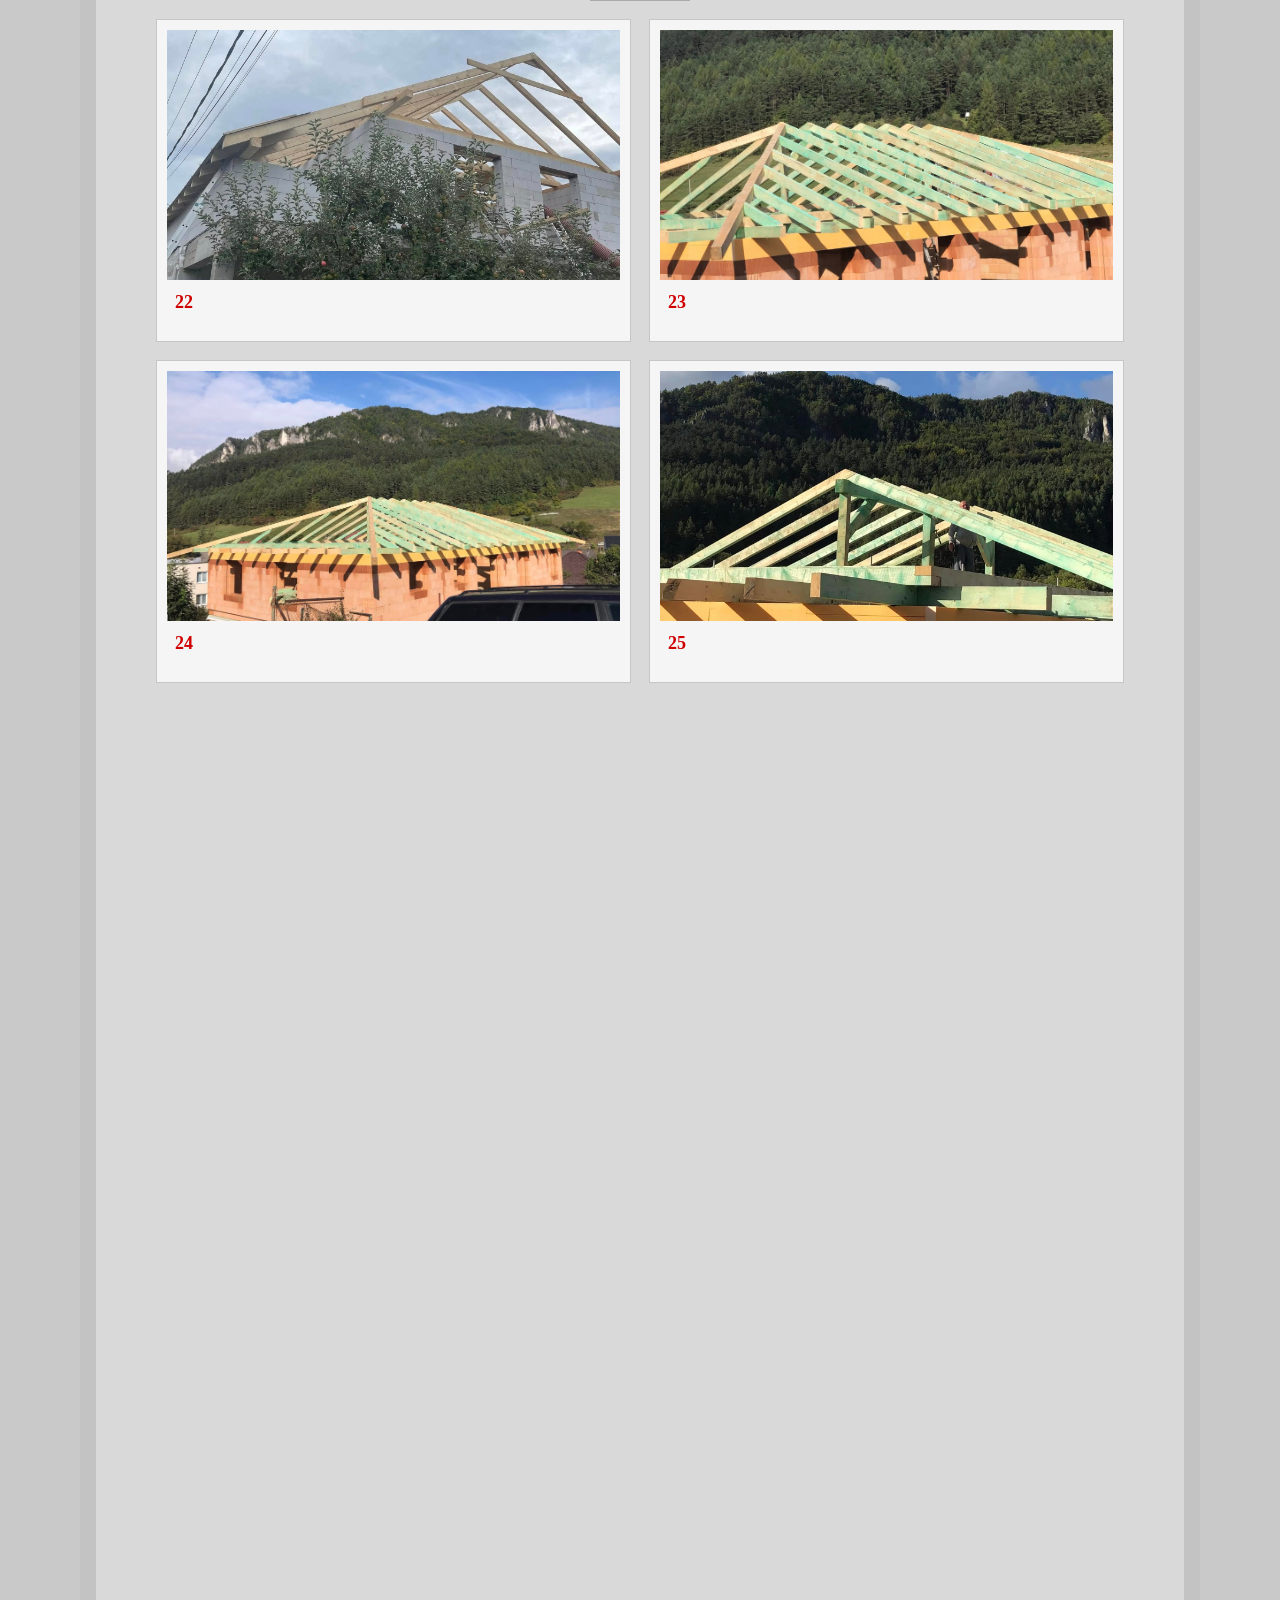
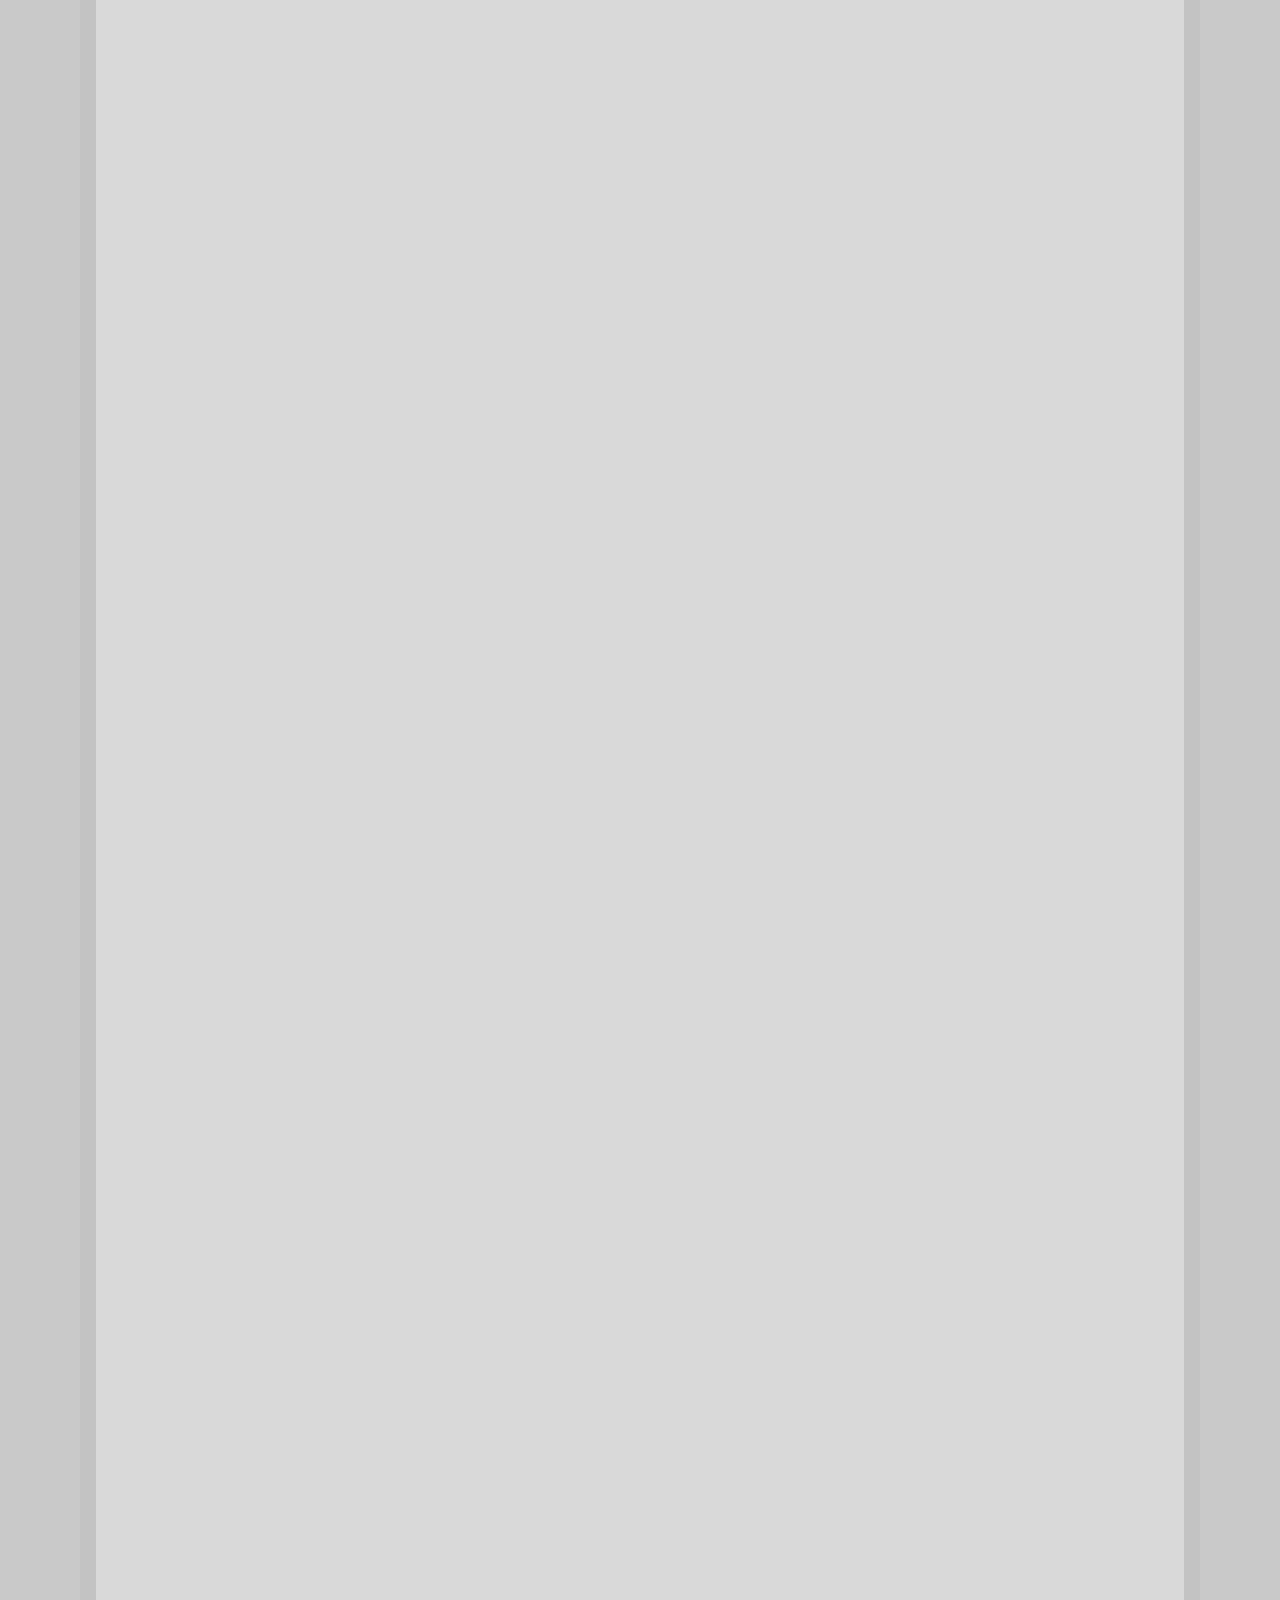
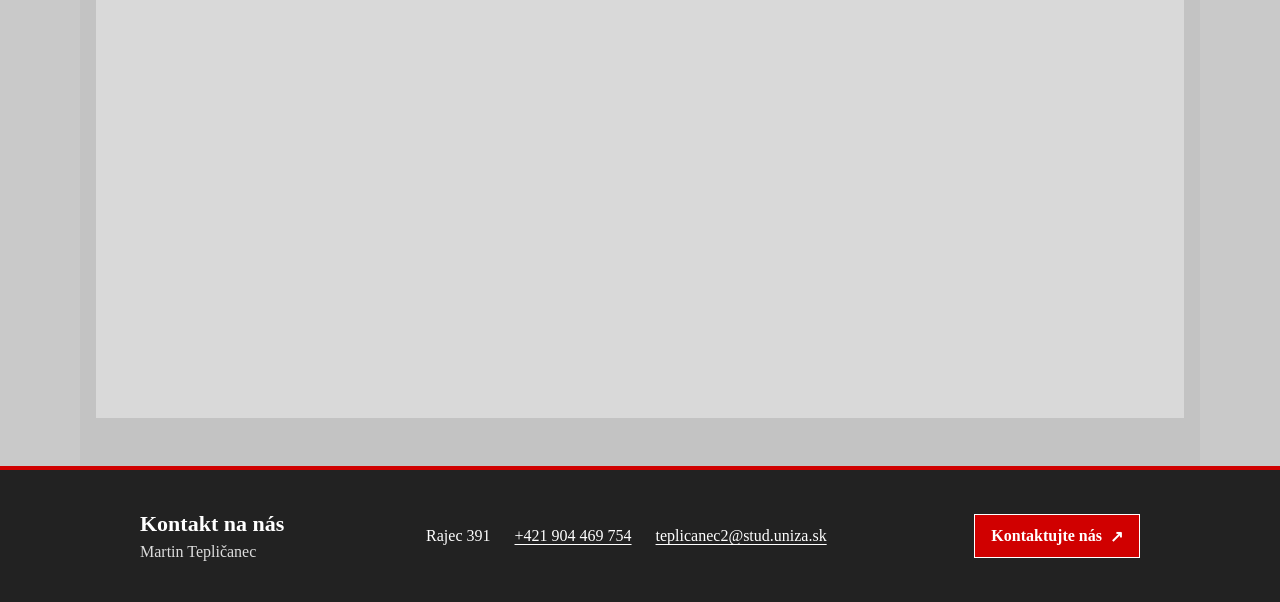
<file: galeria.html>
<!doctype html>
<html lang="sk">
  <head>
    <meta charset="utf-8">
    <meta name="viewport" content="width=device-width, initial-scale=1">
    <link rel="icon" href="img/logo.webp" type="image/webp">
    <title>Galéria | Zruby a Krovy</title>
    <link rel="stylesheet" href="styles.css">
  </head>
  <body class="page-body">
    <main class="page-main">
      <header class="site-header page-header">
        <a class="brand" href="index.html" aria-label="Zruby a Krovy, domov">
          <span class="brand-mark" aria-hidden="true">Z<span>&</span>K</span>
          <span class="brand-name">Zruby <span>a</span> Krovy</span>
        </a>

        <nav class="main-nav" aria-label="Hlavná navigácia">
          <a href="o-nas.html">O nás</a>
          <a href="druhy-prace.html">Druhy prác</a>
          <a href="druhy-dreva.html">Druhy dreva</a>
          <a href="galeria.html">Galéria</a>
          <a class="nav-contact" href="kontakt.html">Kontakt</a>
        </nav>

        <div class="search-container">
          <form class="site-search" id="site-search" role="search" aria-label="Vyhľadávanie">
            <label class="visually-hidden" for="search-query">Vyhľadať na stránke</label>
            <input id="search-query" type="search" placeholder="Vyhľadať" aria-label="Vyhľadať na stránke" aria-controls="search-results" aria-expanded="false" />
            <button type="submit" aria-label="Vyhľadať"><span aria-hidden="true"></span></button>
          </form>
          <div class="search-results" id="search-results" role="region" aria-label="Výsledky vyhľadávania" aria-live="polite" hidden></div>
        </div>
        <a class="profile-link" href="kontakt.html" aria-label="Kontaktujte nás">
          <svg class="profile-icon" viewBox="0 0 24 24" aria-hidden="true" focusable="false">
            <circle cx="12" cy="8" r="3"/>
            <path d="M5.2 19.5c.6-3.1 3.2-5.3 6.8-5.3s6.2 2.2 6.8 5.3"/>
          </svg>
        </a>
      </header>

      <section class="subpage-hero" data-page-entrance aria-labelledby="page-title">
        <div class="subpage-hero-panel">
          <h1 class="page-title" id="page-title">
            <svg class="page-title-icon" viewBox="0 0 24 24" aria-hidden="true" focusable="false">
              <rect x="3.5" y="5" width="17" height="14" rx="1.5" fill="none" stroke="currentColor" stroke-width="1.8"/>
              <circle cx="15.5" cy="9.5" r="1.5" fill="#EBAB57"/>
              <path d="m5.5 17 4.2-4.1 3.1 2.8 2.1-2 3.6 3.3" fill="none" stroke="currentColor" stroke-linecap="round" stroke-linejoin="round" stroke-width="1.8"/>
            </svg>
            Pozrite si našu prácu
          </h1>
          <p class="page-lead">Realizácie zrubov, striech, rekonštrukcií a drevených výrobkov na mieru.</p>
        </div>
      </section>

      <section class="page-content">
        <section class="gallery-section" id="zruby">
          <h2>Tradičné zruby</h2>
          <div class="gallery-group">
            <div class="gallery-grid">
              <article class="gallery-card">
                <img src="img/project-reference/Drevodom_1.jfif" alt="Drevodom 1">
                <div class="card-body">
                  <h3>1</h3>
                </div>
              </article>
              <article class="gallery-card">
                <img src="img/project-reference/Drevodom_2.jfif" alt="Drevodom 2">
                <div class="card-body">
                  <h3>2</h3>
                </div>
              </article>
            </div>
          </div>
          <div class="gallery-group">
            <div class="gallery-grid">
              <article class="gallery-card">
                <img src="img/project-reference/Drevodom_3.jfif" alt="Drevodom 3">
                <div class="card-body">
                  <h3>3</h3>
                </div>
              </article>
              <article class="gallery-card">
                <img src="img/project-reference/Drevodom_4.jfif" alt="Drevodom 4">
                <div class="card-body">
                  <h3>4</h3>
                </div>
              </article>
            </div>
          </div>
          <div class="gallery-group">
            <div class="gallery-grid">
              <article class="gallery-card">
                <img src="ing/Zrub_1.jfif" alt="Zrubová stavba 1">
                <div class="card-body">
                  <h3>5</h3>
                </div>
              </article>
              <article class="gallery-card">
                <img src="ing/Zrub_3.jfif" alt="Zrubová stavba 2">
                <div class="card-body">
                  <h3>6</h3>
                </div>
              </article>
            </div>
          </div>
          <div class="gallery-group">
            <div class="gallery-grid">
              <article class="gallery-card">
                <img src="ing/Zrub_4.jfif" alt="Zrubová stavba 3">
                <div class="card-body">
                  <h3>7</h3>
                </div>
              </article>
              <article class="gallery-card">
                <img src="ing/Zrub_5.jpg" alt="Zrubová stavba 4">
                <div class="card-body">
                  <h3>8</h3>
                </div>
              </article>
            </div>
          </div>
          <div class="gallery-group">
            <div class="gallery-grid">
              <article class="gallery-card">
                <img src="ing/Zrub_9.jpg" alt="Zrubová stavba 5">
                <div class="card-body">
                  <h3>9</h3>
                </div>
              </article>
              <article class="gallery-card">
                <img src="ing/Zrub_10.jpg" alt="Zrubová stavba 6">
                <div class="card-body">
                  <h3>10</h3>
                </div>
              </article>
            </div>
          </div>
          <div class="gallery-group">
            <div class="gallery-grid">
              <article class="gallery-card">
                <img src="img/project-reference/Stavba_1.jfif" alt="Stavba zrubového domu 1">
                <div class="card-body">
                  <h3>11</h3>
                </div>
              </article>
              <article class="gallery-card">
                <img src="img/project-reference/Stavba_2.jfif" alt="Stavba zrubového domu 2">
                <div class="card-body">
                  <h3>12</h3>
                </div>
              </article>
            </div>
          </div>
          <div class="gallery-group">
            <div class="gallery-grid">
              <article class="gallery-card">
                <img src="img/project-reference/Stavba_3.jfif" alt="Stavba zrubového domu 3">
                <div class="card-body">
                  <h3>13</h3>
                </div>
              </article>
              <article class="gallery-card">
                <img src="img/project-reference/Stavba_4.jfif" alt="Stavba zrubového domu 4">
                <div class="card-body">
                  <h3>14</h3>
                </div>
              </article>
            </div>
          </div>
          <div class="gallery-group">
            <div class="gallery-grid">
              <article class="gallery-card">
                <img src="img/project-reference/Stavba_5.jfif" alt="Stavba zrubového domu 5">
                <div class="card-body">
                  <h3>15</h3>
                </div>
              </article>
              <article class="gallery-card">
                <img src="img/project-reference/Stavba_6.jfif" alt="Stavba zrubového domu 6">
                <div class="card-body">
                  <h3>16</h3>
                </div>
              </article>
            </div>
          </div>
          <div class="gallery-group">
            <div class="gallery-grid">
              <article class="gallery-card">
                <img src="img/project-reference/Stavba_7.jfif" alt="Stavba zrubového domu 7">
                <div class="card-body">
                  <h3>17</h3>
                </div>
              </article>
            </div>
          </div>
        </section>

        <section class="gallery-section" id="rekonstrukcie">
          <h2>Rekonštrukcie</h2>
          <div class="gallery-grid">
            <article class="gallery-card">
              <img src="img/project-reference/Rekonštrukcia_1.jfif" alt="Rekonštrukcia 1">
              <div class="card-body">
                <h3>18</h3>
              </div>
            </article>
            <article class="gallery-card">
              <img src="img/project-reference/Rekonštrukcia_2.jfif" alt="Rekonštrukcia 2">
              <div class="card-body">
                <h3>19</h3>
              </div>
            </article>
            <article class="gallery-card">
              <img src="img/project-reference/Rekonštrukcia_3.jfif" alt="Rekonštrukcia 3">
              <div class="card-body">
                <h3>20</h3>
              </div>
            </article>
            <article class="gallery-card">
              <img src="img/project-reference/Rekonštrukcia_4.jfif" alt="Rekonštrukcia 4">
              <div class="card-body">
                <h3>21</h3>
              </div>
            </article>
          </div>
        </section>

        <section class="gallery-section" id="strechy">
          <h2>Strechy</h2>
          <div class="gallery-grid">
            <article class="gallery-card">
              <img src="img/project-reference/Strecha_4.jfif" alt="Realizácia strechy 4">
              <div class="card-body">
                <h3>22</h3>
              </div>
            </article>
            <article class="gallery-card">
              <img src="img/project-reference/Strecha_5.jfif" alt="Realizácia strechy 5">
              <div class="card-body">
                <h3>23</h3>
              </div>
            </article>
            <article class="gallery-card">
              <img src="img/project-reference/Strecha_6.jfif" alt="Realizácia strechy 6">
              <div class="card-body">
                <h3>24</h3>
              </div>
            </article>
            <article class="gallery-card">
              <img src="img/project-reference/Strecha_7.jfif" alt="Realizácia strechy 7">
              <div class="card-body">
                <h3>25</h3>
              </div>
            </article>
            <article class="gallery-card">
              <img src="img/project-reference/Strecha_8.jpg" alt="Realizácia strechy 8">
              <div class="card-body">
                <h3>26</h3>
              </div>
            </article>
            <article class="gallery-card">
              <img src="img/project-reference/Strecha_9.jpg" alt="Realizácia strechy 9">
              <div class="card-body">
                <h3>27</h3>
              </div>
            </article>
            <article class="gallery-card">
              <img src="img/project-reference/Strecha_10.jpg" alt="Realizácia strechy 10">
              <div class="card-body">
                <h3>28</h3>
              </div>
            </article>
          </div>
        </section>

        <section class="gallery-section" id="altanky">
          <h2>Altánky</h2>
          <div class="gallery-grid">
            <article class="gallery-card">
              <img src="img/Attánok.jfif" alt="Drevený záhradný altánok">
              <div class="card-body">
                <h3>29</h3>
                <p>Tradičný drevený altánok navrhnutý na pohodlný oddych v záhrade.</p>
              </div>
            </article>
          </div>
        </section>

        <section class="gallery-section" id="vyrobky">
          <h2>Doplnky z dreva</h2>
          <div class="gallery-grid doplnky-grid">
            <article class="gallery-card">
              <img src="ing/doplnky_1.jpg" alt="Drevený doplnok 1">
              <div class="card-body"><h3>30</h3></div>
            </article>
            <article class="gallery-card">
              <img src="ing/doplnky_2.jpg" alt="Drevený doplnok 2">
              <div class="card-body"><h3>31</h3></div>
            </article>
            <article class="gallery-card">
              <img src="ing/Doplnky_4.jfif" alt="Drevený doplnok 4">
              <div class="card-body"><h3>32</h3></div>
            </article>
            <article class="gallery-card">
              <img src="ing/Doplnky_5.jfif" alt="Drevený doplnok 5">
              <div class="card-body"><h3>33</h3></div>
            </article>
            <article class="gallery-card">
              <img src="ing/Doplnky_7.jpg" alt="Drevený doplnok 7">
              <div class="card-body"><h3>34</h3></div>
            </article>
            <article class="gallery-card">
              <img src="ing/Doplnky_8.jpg" alt="Drevený doplnok 8">
              <div class="card-body"><h3>35</h3></div>
            </article>
            <article class="gallery-card">
              <img src="ing/Doplnky_9.jpg" alt="Drevený doplnok 9">
              <div class="card-body"><h3>36</h3></div>
            </article>
          </div>
        </section>

        <section class="gallery-section" id="videa">
          <h2>Videá</h2>
          <div class="gallery-grid">
            <article class="gallery-card">
              <div class="gallery-video">
                <iframe
                  src="https://www.facebook.com/plugins/video.php?href=https%3A%2F%2Fwww.facebook.com%2Freel%2F1019110956370519&show_text=false&width=640&height=360"
                  title="Video realizácie altánku"
                  width="640"
                  height="360"
                  style="border:none;overflow:hidden"
                  scrolling="no"
                  frameborder="0"
                  allowfullscreen="true"
                  allow="autoplay; clipboard-write; encrypted-media; picture-in-picture; web-share"
                ></iframe>
              </div>
              <div class="card-body">
                <h3>Obloženie strechy a osadenie okien</h3>
                <p>Ukážka obloženia strechy a osadenia strešných okien.</p>
              </div>
            </article>
          </div>
        </section>
      </section>
    </main>

    <footer class="site-footer" aria-labelledby="site-footer-title">
      <div class="site-footer-inner">
        <div class="site-footer-intro">
          <h2 id="site-footer-title">Kontakt na nás</h2>
          <p>Martin Tepličanec</p>
        </div>
        <address class="site-footer-contact">
          <span>Rajec 391</span>
          <a href="tel:+421904469754">+421 904 469 754</a>
          <a href="mailto:teplicanec2@stud.uniza.sk">teplicanec2@stud.uniza.sk</a>
        </address>
        <a class="site-footer-cta" href="kontakt.html#contact-form">Kontaktujte nás <span aria-hidden="true">↗</span></a>
      </div>
    </footer>

    <script src="script.js"></script>
    <script src="search.js"></script>
  </body>
</html>
</file>
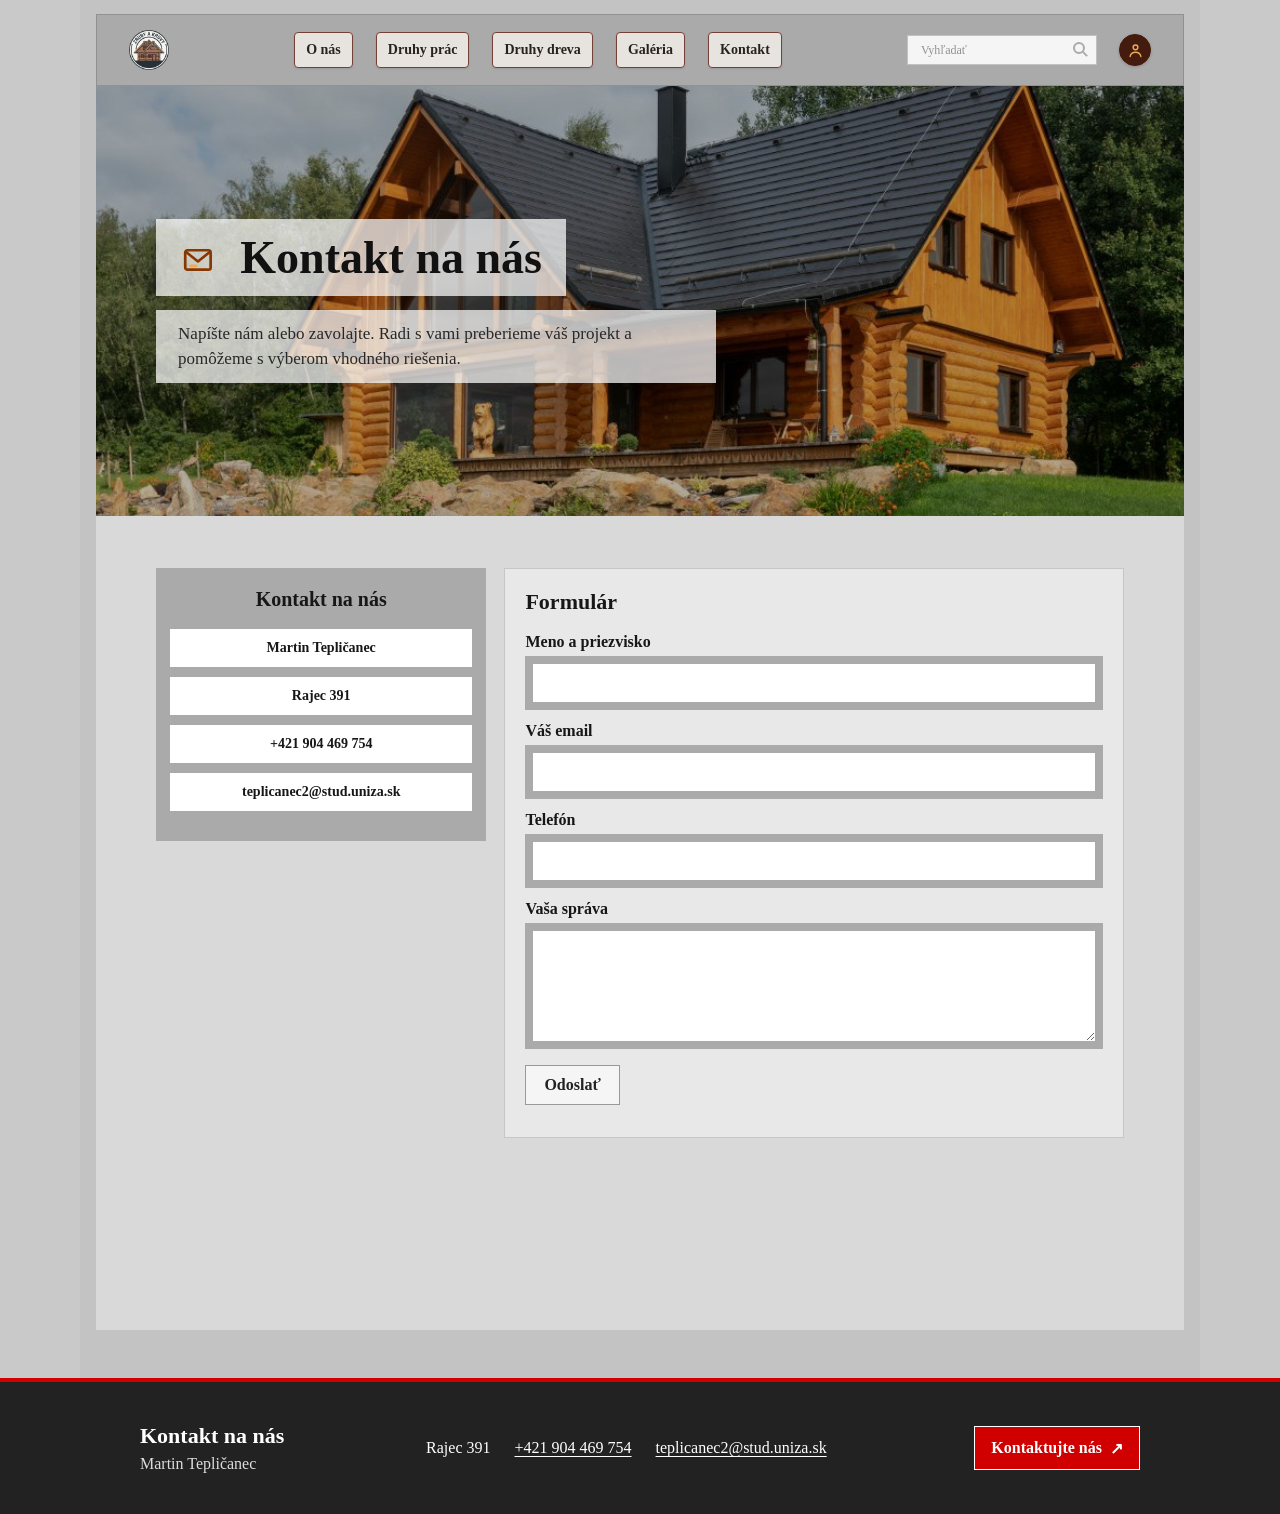
<file: kontakt.html>
<!doctype html>
<html lang="sk">
  <head>
    <meta charset="utf-8">
    <meta name="viewport" content="width=device-width, initial-scale=1">
    <link rel="icon" href="img/logo.webp" type="image/webp">
    <title>Kontakt | Zruby a Krovy</title>
    <link rel="stylesheet" href="styles.css">
  </head>
  <body class="page-body">
    <main class="page-main">
      <header class="site-header page-header">
        <a class="brand" href="index.html" aria-label="Zruby a Krovy, domov">
          <span class="brand-mark" aria-hidden="true">Z<span>&</span>K</span>
          <span class="brand-name">Zruby <span>a</span> Krovy</span>
        </a>

        <nav class="main-nav" aria-label="Hlavná navigácia">
          <a href="o-nas.html">O nás</a>
          <a href="druhy-prace.html">Druhy prác</a>
          <a href="druhy-dreva.html">Druhy dreva</a>
          <a href="galeria.html">Galéria</a>
          <a class="nav-contact" href="kontakt.html">Kontakt</a>
        </nav>

        <div class="search-container">
          <form class="site-search" id="site-search" role="search" aria-label="Vyhľadávanie">
            <label class="visually-hidden" for="search-query">Vyhľadať na stránke</label>
            <input id="search-query" type="search" placeholder="Vyhľadať" aria-label="Vyhľadať na stránke" aria-controls="search-results" aria-expanded="false" />
            <button type="submit" aria-label="Vyhľadať"><span aria-hidden="true"></span></button>
          </form>
          <div class="search-results" id="search-results" role="region" aria-label="Výsledky vyhľadávania" aria-live="polite" hidden></div>
        </div>
        <a class="profile-link" href="kontakt.html" aria-label="Kontaktujte nás">
          <svg class="profile-icon" viewBox="0 0 24 24" aria-hidden="true" focusable="false">
            <circle cx="12" cy="8" r="3"/>
            <path d="M5.2 19.5c.6-3.1 3.2-5.3 6.8-5.3s6.2 2.2 6.8 5.3"/>
          </svg>
        </a>
      </header>

      <section class="subpage-hero" data-page-entrance aria-labelledby="page-title">
        <div class="subpage-hero-panel">
          <h1 class="page-title" id="page-title">
            <svg class="page-title-icon" viewBox="0 0 24 24" aria-hidden="true" focusable="false">
              <rect x="3.5" y="5.5" width="17" height="13" rx="1.5" fill="none" stroke="currentColor" stroke-width="1.8"/>
              <path d="m4.5 7 7.5 6 7.5-6" fill="none" stroke="currentColor" stroke-linecap="round" stroke-linejoin="round" stroke-width="1.8"/>
              <path d="M7 16h4" fill="none" stroke="#EBAB57" stroke-linecap="round" stroke-width="1.8"/>
            </svg>
            Kontakt na nás
          </h1>
          <p class="page-lead">Napíšte nám alebo zavolajte. Radi s vami preberieme váš projekt a pomôžeme s výberom vhodného riešenia.</p>
        </div>
      </section>

      <section class="page-content">
        <div class="contact-grid">
          <aside class="contact-info">
            <h2>Kontakt na nás</h2>
            <p>Martin Tepličanec</p>
            <p>Rajec 391</p>
            <p><a href="tel:+421904469754">+421 904 469 754</a></p>
            <p><a href="mailto:teplicanec2@stud.uniza.sk">teplicanec2@stud.uniza.sk</a></p>
          </aside>

          <section class="contact-card contact-form">
            <h2>Formulár</h2>
            <form id="contact-form" action="mailto:teplicanec2@stud.uniza.sk" method="post" enctype="text/plain">
              <label for="contact-name">Meno a priezvisko</label>
              <input class="form-field" id="contact-name" name="name" type="text" autocomplete="name" required>
              <label for="contact-email">Váš email</label>
              <input class="form-field" id="contact-email" name="email" type="email" autocomplete="email" required>
              <label for="contact-phone">Telefón</label>
              <input class="form-field" id="contact-phone" name="phone" type="tel" autocomplete="tel" required>
              <label for="contact-message">Vaša správa</label>
              <textarea class="form-field" id="contact-message" name="message" rows="5" required></textarea>
              <button type="submit">Odoslať</button>
            </form>
            <p id="form-note" class="form-note" aria-live="polite"></p>
          </section>
        </div>
      </section>
    </main>

    <footer class="site-footer" aria-labelledby="site-footer-title">
      <div class="site-footer-inner">
        <div class="site-footer-intro">
          <h2 id="site-footer-title">Kontakt na nás</h2>
          <p>Martin Tepličanec</p>
        </div>
        <address class="site-footer-contact">
          <span>Rajec 391</span>
          <a href="tel:+421904469754">+421 904 469 754</a>
          <a href="mailto:teplicanec2@stud.uniza.sk">teplicanec2@stud.uniza.sk</a>
        </address>
        <a class="site-footer-cta" href="kontakt.html#contact-form">Kontaktujte nás <span aria-hidden="true">↗</span></a>
      </div>
    </footer>

    <script src="script.js"></script>
    <script src="search.js"></script>
  </body>
</html>
</file>
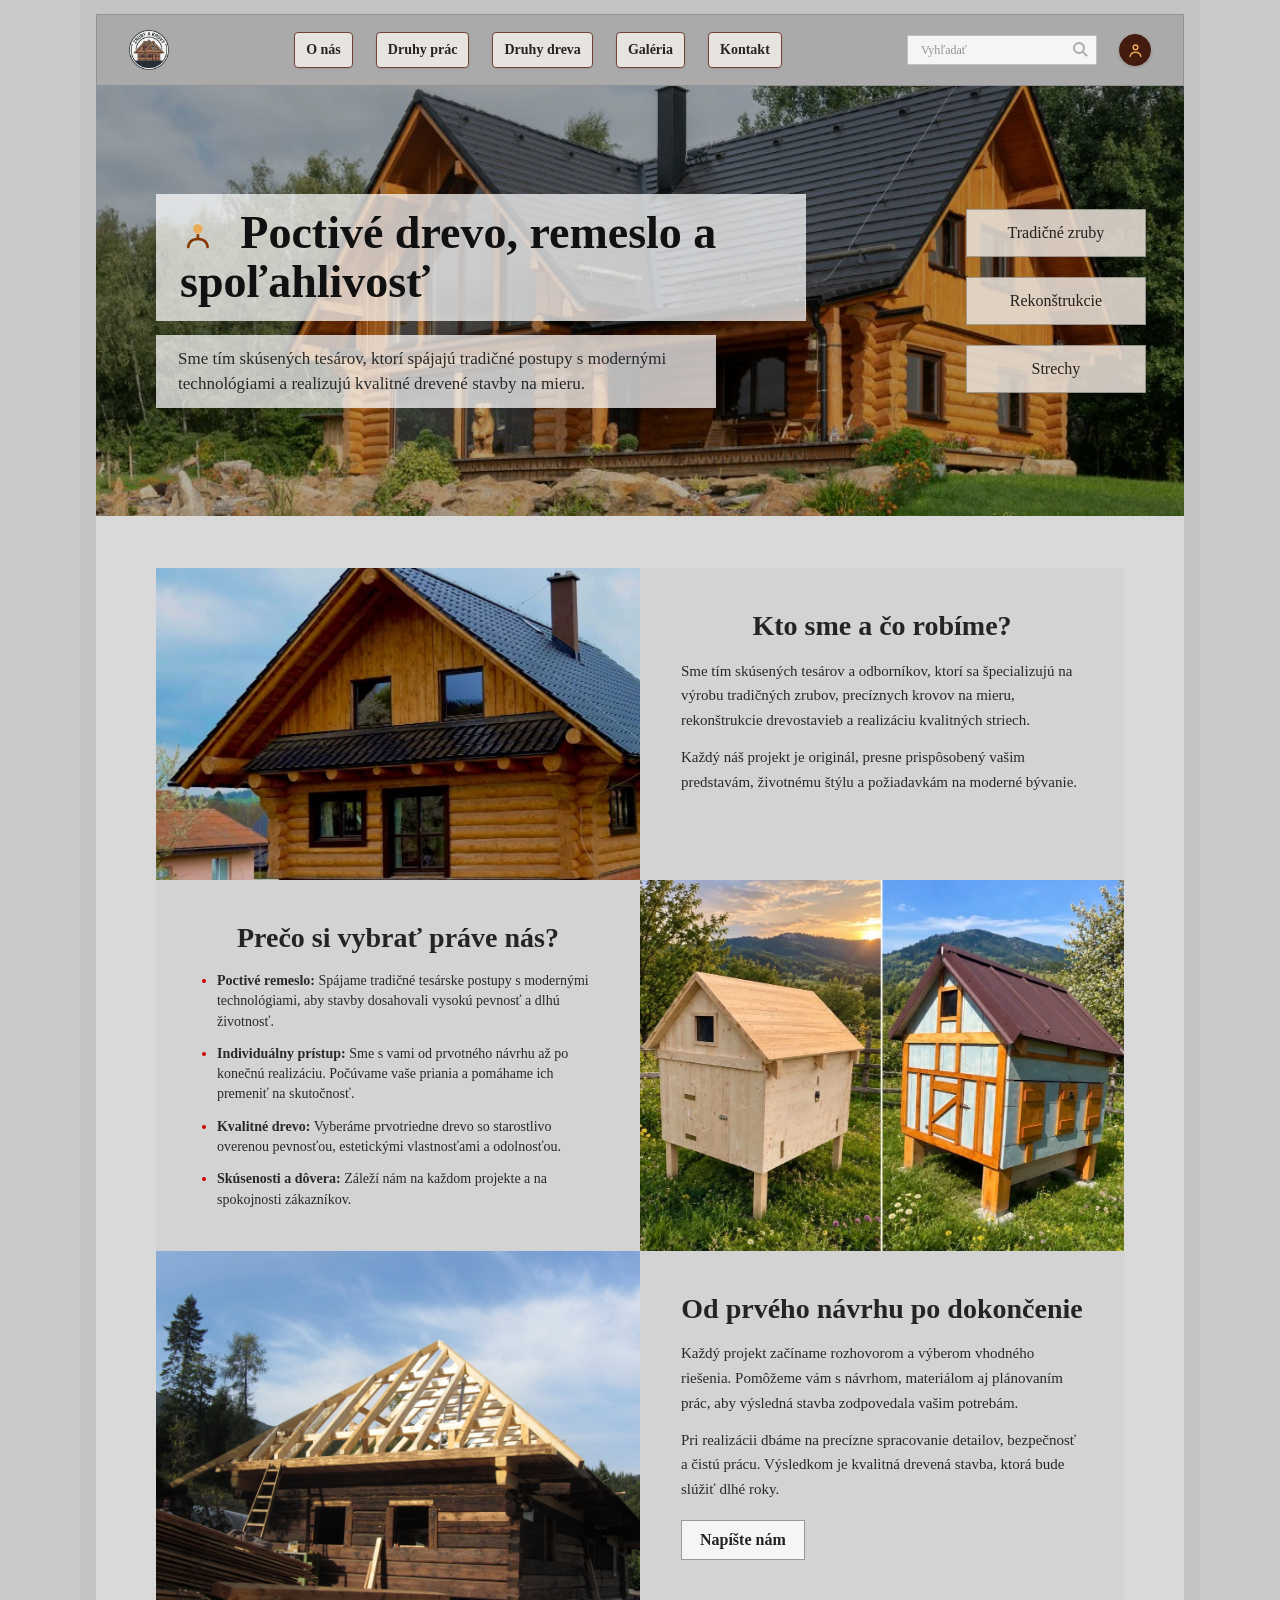
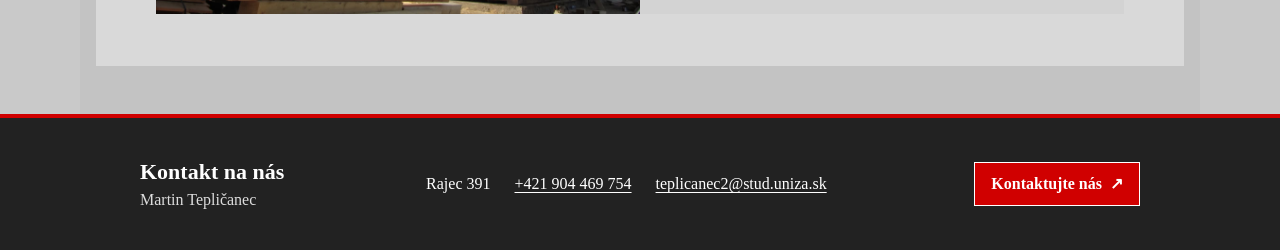
<file: o-nas.html>
<!doctype html>
<html lang="sk">
  <head>
    <meta charset="utf-8">
    <meta name="viewport" content="width=device-width, initial-scale=1">
    <link rel="icon" href="img/logo.webp" type="image/webp">
    <title>O nás | Zruby a Krovy</title>
    <link rel="stylesheet" href="styles.css">
  </head>
  <body class="page-body">
    <main class="page-main">
      <header class="site-header page-header">
        <a class="brand" href="index.html" aria-label="Zruby a Krovy, domov">
          <span class="brand-mark" aria-hidden="true">Z<span>&</span>K</span>
          <span class="brand-name">Zruby <span>a</span> Krovy</span>
        </a>

        <nav class="main-nav" aria-label="Hlavná navigácia">
          <a href="o-nas.html">O nás</a>
          <a href="druhy-prace.html">Druhy prác</a>
          <a href="druhy-dreva.html">Druhy dreva</a>
          <a href="galeria.html">Galéria</a>
          <a class="nav-contact" href="kontakt.html">Kontakt</a>
        </nav>

        <div class="search-container">
          <form class="site-search" id="site-search" role="search" aria-label="Vyhľadávanie">
            <label class="visually-hidden" for="search-query">Vyhľadať na stránke</label>
            <input id="search-query" type="search" placeholder="Vyhľadať" aria-label="Vyhľadať na stránke" aria-controls="search-results" aria-expanded="false" />
            <button type="submit" aria-label="Vyhľadať"><span aria-hidden="true"></span></button>
          </form>
          <div class="search-results" id="search-results" role="region" aria-label="Výsledky vyhľadávania" aria-live="polite" hidden></div>
        </div>
        <a class="profile-link" href="kontakt.html" aria-label="Kontaktujte nás">
          <svg class="profile-icon" viewBox="0 0 24 24" aria-hidden="true" focusable="false">
            <circle cx="12" cy="8" r="3"/>
            <path d="M5.2 19.5c.6-3.1 3.2-5.3 6.8-5.3s6.2 2.2 6.8 5.3"/>
          </svg>
        </a>
      </header>

      <section class="subpage-hero hero-home" data-page-entrance aria-labelledby="page-title">
        <div class="subpage-hero-panel">
          <h1 class="page-title" id="page-title">
            <svg class="page-title-icon" viewBox="0 0 24 24" aria-hidden="true" focusable="false">
              <circle cx="12" cy="8" r="3.2" fill="#EBAB57"/>
              <path d="M5.5 20c.4-3.3 2.8-5.3 6.5-5.3s6.1 2 6.5 5.3" fill="none" stroke="currentColor" stroke-linecap="round" stroke-width="1.8"/>
              <path d="M12 11.5v3" fill="none" stroke="currentColor" stroke-width="1.8"/>
            </svg>
            Poctivé drevo, remeslo a spoľahlivosť
          </h1>
          <p class="page-lead">Sme tím skúsených tesárov, ktorí spájajú tradičné postupy s modernými technológiami a realizujú kvalitné drevené stavby na mieru.</p>
        </div>
        <div class="hero-badges" aria-label="Najčastejšie služby">
          <a class="hero-badge" href="galeria.html#zruby">Tradičné zruby</a>
          <a class="hero-badge" href="galeria.html#rekonstrukcie">Rekonštrukcie</a>
          <a class="hero-badge" href="galeria.html#strechy">Strechy</a>
        </div>
      </section>

      <section class="page-content">
        <div class="about-layout">
          <figure class="about-image about-image-cabin">
            <img src="img/Zrub_2.jfif" alt="Drevený zrubový dom s tmavou strechou">
          </figure>

          <section class="about-copy about-intro">
            <h2>Kto sme a čo robíme?</h2>
            <p>Sme tím skúsených tesárov a odborníkov, ktorí sa špecializujú na výrobu tradičných zrubov, precíznych krovov na mieru, rekonštrukcie drevostavieb a realizáciu kvalitných striech.</p>
            <p>Každý náš projekt je originál, presne prispôsobený vašim predstavám, životnému štýlu a požiadavkám na moderné bývanie.</p>
          </section>

          <section class="about-copy about-benefits">
            <h2>Prečo si vybrať práve nás?</h2>
            <ul>
              <li><strong>Poctivé remeslo:</strong> Spájame tradičné tesárske postupy s modernými technológiami, aby stavby dosahovali vysokú pevnosť a dlhú životnosť.</li>
              <li><strong>Individuálny prístup:</strong> Sme s vami od prvotného návrhu až po konečnú realizáciu. Počúvame vaše priania a pomáhame ich premeniť na skutočnosť.</li>
              <li><strong>Kvalitné drevo:</strong> Vyberáme prvotriedne drevo so starostlivo overenou pevnosťou, estetickými vlastnosťami a odolnosťou.</li>
              <li><strong>Skúsenosti a dôvera:</strong> Záleží nám na každom projekte a na spokojnosti zákazníkov.</li>
            </ul>
          </section>

          <figure class="about-image about-image-sheds">
            <img src="img/Kurín.jpg" alt="Dve malé drevené záhradné stavby">
          </figure>

          <figure class="about-image about-image-reconstruction">
            <img src="img/rekonštrukcia_2.jfif" alt="Tesári rekonštruujú strechu drevenej stavby">
          </figure>

          <section class="about-copy about-approach">
            <h2>Od prvého návrhu po dokončenie</h2>
            <p>Každý projekt začíname rozhovorom a výberom vhodného riešenia. Pomôžeme vám s návrhom, materiálom aj plánovaním prác, aby výsledná stavba zodpovedala vašim potrebám.</p>
            <p>Pri realizácii dbáme na precízne spracovanie detailov, bezpečnosť a čistú prácu. Výsledkom je kvalitná drevená stavba, ktorá bude slúžiť dlhé roky.</p>
            <a class="button-link" href="kontakt.html">Napíšte nám</a>
          </section>
        </div>
      </section>
    </main>

    <footer class="site-footer" aria-labelledby="site-footer-title">
      <div class="site-footer-inner">
        <div class="site-footer-intro">
          <h2 id="site-footer-title">Kontakt na nás</h2>
          <p>Martin Tepličanec</p>
        </div>
        <address class="site-footer-contact">
          <span>Rajec 391</span>
          <a href="tel:+421904469754">+421 904 469 754</a>
          <a href="mailto:teplicanec2@stud.uniza.sk">teplicanec2@stud.uniza.sk</a>
        </address>
        <a class="site-footer-cta" href="kontakt.html#contact-form">Kontaktujte nás <span aria-hidden="true">↗</span></a>
      </div>
    </footer>

    <script src="script.js"></script>
    <script src="search.js"></script>
  </body>
</html>
</file>
<file: styles.css>
:root {
  --gray-page: #c9c9c9;
  --gray-header: #aaa;
  --gray-surface: #d9d9d9;
  --gray-card: #f7f7f7;
  --ink: #171717;
  --muted: #555;
  --red: #d00000;
  --serif: Georgia, "Times New Roman", serif;
  --sans: Arial, Helvetica, sans-serif;
}

* { box-sizing: border-box; }

html,
body {
  max-width: 100%;
  overflow-x: hidden;
}

html { scroll-behavior: smooth; }

body {
  margin: 0;
  background: var(--gray-page);
  color: var(--ink);
  font-family: var(--serif);
}

a { color: inherit; text-decoration: none; }
button, input, textarea { font: inherit; }
img {
  display: block;
  width: 100%;
  max-width: 100%;
  height: auto;
}

.hero {
  position: relative;
  min-height: calc(100svh - 48px);
  margin: 0 7px 7px;
  overflow: hidden;
  background: #4a5146 url("img/cabin-hero.svg") center 48% / cover no-repeat;
}

.hero::before {
  position: absolute;
  inset: 0;
  content: "";
  background: rgba(0, 0, 0, 0.2);
  pointer-events: none;
}

.site-header {
  position: relative;
  z-index: 3;
  display: flex;
  align-items: center;
  gap: clamp(8px, 1.8vw, 22px);
  width: 100%;
  min-height: 48px;
  padding: 4px clamp(10px, 2.7vw, 32px);
  background: var(--gray-header);
  color: #242424;
  border: 1px solid rgba(80, 80, 80, 0.28);
}

.brand {
  display: flex;
  align-items: center;
  flex: 0 0 auto;
  gap: 7px;
}

.brand-mark {
  display: grid;
  place-items: center;
  width: 40px;
  height: 40px;
  border: 0;
  background: url("img/logo.webp") center / contain no-repeat;
  color: transparent;
  font-size: 0;
}

.brand-name {
  display: none;
}

.main-nav {
  display: flex;
  flex: 1 1 auto;
  align-items: center;
  justify-content: center;
  gap: clamp(9px, 1.8vw, 24px);
  min-width: 0;
}

.main-nav a {
  position: relative;
  display: inline-flex;
  align-items: center;
  justify-content: center;
  min-height: 36px;
  padding: 7px 11px;
  border: 1px solid #754137;
  border-radius: 4px;
  background: rgba(255, 250, 243, 0.72);
  box-shadow: 0 1px 2px rgba(48, 30, 25, 0.12);
  color: #28231f;
  font-size: clamp(10px, 1.15vw, 14px);
  font-weight: 700;
  white-space: nowrap;
  transition: background-color 160ms ease, border-color 160ms ease, box-shadow 160ms ease, color 160ms ease, transform 160ms ease;
}

.main-nav a:hover,
.main-nav a:focus-visible,
.main-nav a[aria-current="page"] {
  border-color: #754137;
  background: #754137;
  box-shadow: 0 2px 5px rgba(48, 30, 25, 0.2);
  color: #fffaf3;
}

.main-nav a:hover { transform: translateY(-1px); }
.main-nav a:focus-visible { outline: 2px solid #754137; outline-offset: 2px; }

.main-nav .nav-contact:hover,
.main-nav .nav-contact:focus-visible { color: #fffaf3; }

.site-search {
  display: flex;
  flex: 1 1 auto;
  align-items: center;
  min-width: 0;
  height: 30px;
  padding-left: 9px;
  background: #f5f5f5;
  border: 1px solid #c1c1c1;
}

.search-container {
  position: relative;
  z-index: 4;
  flex: 0 1 190px;
  min-width: 100px;
}

.search-results {
  position: absolute;
  top: calc(100% + 6px);
  right: 0;
  z-index: 5;
  width: min(340px, calc(100vw - 24px));
  max-height: min(65vh, 420px);
  overflow-y: auto;
  padding: 10px;
  border: 1px solid #aaa;
  background: #fff;
  box-shadow: 0 5px 16px rgba(0, 0, 0, 0.22);
  color: #242424;
  font: 13px var(--sans);
}

.search-results[hidden] { display: none; }

.search-results-heading {
  margin: 0 0 6px;
  color: #555;
  font-size: 11px;
  font-weight: 700;
  letter-spacing: 0.04em;
  text-transform: uppercase;
}

.search-results-group + .search-results-group { margin-top: 10px; }

.search-results-list {
  display: grid;
  gap: 2px;
  margin: 0;
  padding: 0;
  list-style: none;
}

.search-results-list a {
  display: block;
  padding: 7px 8px;
  border-radius: 2px;
  color: #242424;
  line-height: 1.3;
}

.search-results-list a:hover,
.search-results-list a:focus-visible {
  background: #f0e5e3;
  color: #8c241c;
  outline: none;
}

.search-results-empty {
  margin: 2px 0;
  padding: 7px 8px;
  color: #555;
}

.search-highlight {
  outline: 3px solid rgba(208, 0, 0, 0.75);
  outline-offset: 4px;
  animation: search-highlight-pulse 1.1s ease-in-out 2;
}

@keyframes search-highlight-pulse {
  50% { outline-color: rgba(208, 0, 0, 0.2); }
}

.site-search input {
  flex: 1;
  width: 100%;
  min-width: 0;
  padding: 5px 4px;
  border: 0;
  outline: 0;
  background: transparent;
  color: #333;
  font: 12px var(--serif);
}

.site-search input::placeholder { color: #929292; }

.site-search button {
  position: relative;
  width: 30px;
  height: 28px;
  padding: 0;
  border: 0;
  background: transparent;
  cursor: pointer;
}

.site-search button span {
  position: absolute;
  top: calc(50% - 8px);
  left: calc(50% - 8px);
  width: 12px;
  height: 12px;
  border: 2px solid #aaa;
  border-radius: 50%;
}

.site-search button span::after {
  position: absolute;
  right: -5px;
  bottom: -3px;
  width: 6px;
  height: 2px;
  content: "";
  background: #aaa;
  transform: rotate(45deg);
}

.profile-link {
  display: grid;
  flex: 0 0 32px;
  width: 32px;
  height: 32px;
  place-items: center;
  border: 1px solid #441b0f;
  border-radius: 50%;
  background: #441b0f;
  color: #ebab57;
  box-shadow: 0 1px 3px rgba(48, 30, 25, 0.22);
  transition: background-color 160ms ease, box-shadow 160ms ease, color 160ms ease;
}

.profile-link:hover {
  background: #ebab57;
  color: #441b0f;
  box-shadow: 0 2px 6px rgba(48, 30, 25, 0.3);
}
.profile-link:focus-visible { outline: 2px solid #8c241c; outline-offset: 3px; }

.profile-icon {
  width: 19px;
  height: 19px;
  fill: none;
  stroke: currentColor;
  stroke-linecap: round;
  stroke-width: 1.8;
}

.hero-content {
  position: absolute;
  z-index: 2;
  inset: 0;
  pointer-events: none;
}

.hero-copy-panel {
  position: absolute;
  top: 11.5%;
  left: 3.8%;
  width: min(68%, 760px);
}

.hero-copy-panel h1 {
  margin: 0;
  padding: 5px 7px;
  background: rgba(255, 255, 255, 0.68);
  color: #080808;
  font: 700 clamp(22px, 3.7vw, 48px)/1.08 var(--serif);
}

.hero-copy-panel p {
  width: min(86%, 560px);
  margin: clamp(20px, 5.2vw, 58px) 0 0;
  padding: 8px 10px;
  background: rgba(255, 255, 255, 0.68);
  color: #222;
  font-size: clamp(10px, 1.2vw, 15px);
  line-height: 1.35;
}

.hero-badges {
  position: absolute;
  top: 24%;
  right: 9.3%;
  display: flex;
  flex-direction: column;
  align-items: stretch;
  gap: clamp(16px, 1.8vw, 20px);
  pointer-events: auto;
}

.hero-badge {
  display: flex;
  align-items: center;
  justify-content: center;
  min-width: 180px;
  min-height: 48px;
  padding: 12px 22px;
  border: 1px solid rgba(90, 90, 90, 0.48);
  background: rgba(232, 224, 214, 0.88);
  color: #24211e;
  font-size: 16px;
  text-align: center;
  transition: background-color 0.18s ease, box-shadow 0.18s ease;
}

.hero-badge:hover,
.hero-badge:focus-visible {
  background: #fff;
  box-shadow: 0 2px 8px rgba(0, 0, 0, 0.2);
}

.visually-hidden {
  position: absolute;
  width: 1px;
  height: 1px;
  padding: 0;
  margin: -1px;
  overflow: hidden;
  clip: rect(0, 0, 0, 0);
  white-space: nowrap;
  border: 0;
}

.page-body {
  min-height: 100vh;
  background: var(--gray-page);
}

.page-main {
  width: min(1120px, 100%);
  min-height: 100vh;
  margin: 0 auto;
  padding: 14px 16px 48px;
  overflow-x: hidden;
  background: #c3c3c3;
}

.home-main { padding-bottom: 14px; }

.home-about {
  min-height: 0;
  margin-top: 14px;
  padding-top: clamp(24px, 4vw, 44px);
  padding-bottom: clamp(24px, 4vw, 44px);
}

.page-header { min-height: 72px; }

.subpage-hero {
  position: relative;
  display: grid;
  min-height: clamp(280px, 38vw, 430px);
  place-items: center;
  padding: clamp(24px, 5vw, 56px) 18px;
  overflow: hidden;
}

.subpage-hero::before {
  position: absolute;
  z-index: 0;
  inset: 0 -60px;
  content: "";
  background:
    linear-gradient(rgba(0, 0, 0, 0.30), rgba(0, 0, 0, 0.30)),
    url("img/Hlavná fotka.jpg") center 48% / cover no-repeat;
}

@keyframes subpage-banner-enter-left {
  from {
    opacity: 0;
    transform: translateX(clamp(-56px, -5vw, -24px));
  }

  to {
    opacity: 1;
    transform: translateX(0);
  }
}

@keyframes subpage-text-enter-right {
  from {
    opacity: 0;
    transform: translateX(clamp(24px, 5vw, 56px));
  }

  to {
    opacity: 1;
    transform: translateX(0);
  }
}

.subpage-hero.entrance-ready::before {
  animation: subpage-banner-enter-left 620ms ease-out both;
}

.subpage-hero.entrance-ready .subpage-hero-panel {
  animation: subpage-text-enter-right 620ms ease-out 100ms both;
}

.hero-home .subpage-hero-panel { width: min(650px, 78%); }

.hero-home .hero-badges {
  top: 50%;
  right: 3.5%;
  transform: translateY(-50%);
  z-index: 1;
}

.hero-home .hero-badge { pointer-events: auto; }

.subpage-hero-panel {
  position: relative;
  z-index: 1;
  display: flex;
  width: min(650px, 90%);
  margin-left: 4%;
  justify-self: start;
  flex-direction: column;
  align-items: flex-start;
  gap: 14px;
  text-align: center;
}

.subpage-hero .page-title {
  display: block;
  width: fit-content;
  max-width: 650px;
  margin: 0;
  padding: 14px 24px;
  border: 0;
  background: rgba(255, 255, 255, 0.72);
  color: #111;
  font-size: clamp(28px, 4vw, 46px);
  line-height: 1.08;
  text-align: left;
  -webkit-backdrop-filter: blur(2px);
  backdrop-filter: blur(2px);
}

.page-title-icon {
  display: inline-block;
  width: 0.78em;
  height: 0.78em;
  margin-right: 0.28em;
  color: #873800;
  vertical-align: -0.12em;
}

.subpage-hero .page-lead {
  width: fit-content;
  max-width: 560px;
  margin: 0;
  padding: 12px 22px;
  background: rgba(255, 255, 255, 0.72);
  color: #282828;
  font-size: clamp(14px, 1.5vw, 17px);
  font-style: normal;
  line-height: 1.45;
  text-align: left;
  -webkit-backdrop-filter: blur(2px);
  backdrop-filter: blur(2px);
}

.page-content {
  min-height: calc(100vh - 86px);
  padding: clamp(24px, 5vw, 52px) clamp(18px, 5vw, 60px);
  background: var(--gray-surface);
}

.page-hero {
  max-width: 850px;
  margin: 0 auto 34px;
  text-align: center;
}

.page-kicker {
  display: inline-block;
  margin-bottom: 12px;
  color: #555;
  font-size: 13px;
  font-weight: 700;
}

.page-title {
  display: inline-block;
  margin: 0;
  padding: 12px 20px;
  border: 1px solid #aaa;
  background: #f4f4f4;
  color: #181818;
  font: 700 clamp(24px, 3vw, 36px)/1.15 var(--serif);
}

.page-lead {
  max-width: 760px;
  margin: 16px auto 0;
  padding: 9px 14px;
  background: #898989;
  color: #fff;
  font-size: 15px;
  font-style: italic;
  line-height: 1.55;
}

.info-grid,
.service-grid,
.wood-grid,
.contact-grid,
.gallery-grid {
  display: grid;
  gap: 18px;
}

.info-grid,
.service-grid,
.wood-grid,
.contact-grid,
.gallery-grid { grid-template-columns: repeat(2, minmax(0, 1fr)); }

.info-grid + .info-grid { margin-top: 24px; }

.info-card,
.service-card,
.gallery-card,
.contact-card,
.wood-card {
  border: 1px solid #c6c6c6;
  background: #e8e8e8;
}

.info-card,
.service-card,
.wood-card { padding: 20px; }

.info-card h3,
.service-card h3,
.wood-card h3,
.contact-card h3,
.gallery-card h3 {
  margin: 0 0 12px;
  color: var(--red);
  font-size: 20px;
  font-weight: 700;
}

.info-card p,
.service-card p,
.wood-card p,
.contact-card p,
.gallery-card p {
  margin: 0;
  color: #222;
  line-height: 1.55;
}

.about-layout {
  display: grid;
  grid-template-columns: repeat(2, minmax(0, 1fr));
  align-items: stretch;
  gap: 0;
  background: #d3d3d3;
}

.about-image {
  min-width: 0;
  min-height: 230px;
  margin: 0;
  overflow: hidden;
  background: #bbb;
}

.about-image img {
  width: 100%;
  height: 100%;
  min-height: 230px;
  object-fit: cover;
}

.about-image-cabin img { object-position: center 54%; }
.about-image-sheds img { object-position: center; }
.about-image-reconstruction img { object-position: center 52%; }

.about-copy {
  align-self: stretch;
  padding: clamp(22px, 3.2vw, 42px);
  background: #d3d3d3;
}

.about-copy h2 {
  margin: 0 0 16px;
  color: #242424;
  font-size: clamp(21px, 2.2vw, 28px);
  line-height: 1.2;
  text-align: center;
}

.about-copy p {
  margin: 0 0 12px;
  color: #292929;
  font-size: 15px;
  line-height: 1.65;
}

.about-benefits ul {
  display: grid;
  gap: 12px;
  margin: 0;
  padding-left: 20px;
  color: #292929;
  font-size: 14px;
  line-height: 1.45;
}

.about-benefits li::marker { color: var(--red); }

.about-approach .button-link {
  margin-top: 6px;
}

.service-grid { grid-template-columns: repeat(2, minmax(0, 1fr)); }

.service-card {
  padding: 0 18px 22px;
  text-align: center;
}

.service-card h3 {
  position: relative;
  width: fit-content;
  margin: 18px auto 14px;
  padding-bottom: 8px;
  font-size: 21px;
  line-height: 1.25;
  letter-spacing: 0.01em;
  text-align: center;
}

.service-card h3::after {
  position: absolute;
  bottom: 0;
  left: 50%;
  width: 42px;
  height: 2px;
  content: "";
  background: var(--red);
  transform: translateX(-50%);
}

.service-card > p,
.service-card h4 {
  max-width: 430px;
  margin-right: auto;
  margin-left: auto;
  text-align: left;
}

.service-card > p { margin-bottom: 12px; }

.service-card h4 {
  margin-top: 20px;
  margin-bottom: 8px;
  color: #242424;
  font-size: 16px;
  line-height: 1.4;
}

.service-card > img {
  width: min(100%, 360px);
  height: 210px;
  margin: 18px auto;
  padding: 10px;
  border: 1px solid #bcbcbc;
  background: #fff;
  object-fit: cover;
}

.service-card-images {
  display: grid;
  grid-template-columns: repeat(2, minmax(0, 1fr));
  gap: 8px;
  width: min(100%, 360px);
  margin: 18px auto;
}

.service-card-images img {
  width: 100%;
  height: 210px;
  padding: 10px;
  border: 1px solid #bcbcbc;
  background: #fff;
  object-fit: cover;
}

.service-card ul {
  max-width: 430px;
  margin: 14px auto 0;
  padding-left: 22px;
  text-align: left;
  line-height: 1.65;
}

.wood-grid { margin-bottom: 28px; }

.wood-details {
  margin-top: 14px;
  border-top: 1px solid #b7b7b7;
}

.wood-details summary {
  display: flex;
  align-items: center;
  justify-content: space-between;
  gap: 12px;
  padding: 10px 0 0;
  color: #242424;
  font-weight: 700;
  cursor: pointer;
  list-style: none;
}

.wood-details summary::-webkit-details-marker { display: none; }

.wood-details summary::after {
  width: 8px;
  height: 8px;
  content: "";
  border-right: 2px solid var(--red);
  border-bottom: 2px solid var(--red);
  transform: rotate(45deg);
  transition: transform 180ms ease;
}

.wood-details[open] summary::after { transform: rotate(225deg); }

.wood-details-content {
  display: grid;
  gap: 9px;
  padding-top: 12px;
  animation: wood-details-reveal 180ms ease-out;
}

.wood-card .wood-details-content p {
  margin: 0;
  color: #222;
  line-height: 1.55;
}

.wood-details-content strong { color: #242424; }

@keyframes wood-details-reveal {
  from {
    opacity: 0;
    transform: translateY(-4px);
  }

  to {
    opacity: 1;
    transform: translateY(0);
  }
}

.wood-table {
  width: 100%;
  margin-top: 28px;
  border-collapse: collapse;
  background: #efefef;
}

.table-scroll {
  max-width: 100%;
  overflow-x: auto;
  -webkit-overflow-scrolling: touch;
}

.wood-table th,
.wood-table td {
  padding: 12px 14px;
  border: 1px solid #aaa;
  text-align: left;
}

.wood-table th { background: #bbb; }

.contact-grid { grid-template-columns: minmax(220px, 0.8fr) minmax(0, 1.5fr); }

.contact-card {
  padding: 20px;
}

.contact-info {
  align-self: start;
  padding: 20px 14px;
  background: #aaa;
  text-align: center;
}

.contact-info h2 {
  margin: 0 0 18px;
  font-size: 20px;
}

.contact-info p {
  margin: 10px 0;
  padding: 11px 8px;
  background: #fff;
  font-size: 14px;
  font-weight: 700;
}

.contact-form h2 { margin: 0 0 18px; font-size: 22px; }

.contact-form label {
  display: block;
  margin-top: 12px;
  font-weight: 700;
}

.form-field {
  display: block;
  width: 100%;
  margin-top: 5px;
  padding: 10px;
  border: 8px solid #aaa;
  border-radius: 0;
  background: #fff;
  color: #222;
}

.contact-card button,
.button-link {
  display: inline-flex;
  align-items: center;
  justify-content: center;
  margin-top: 16px;
  padding: 10px 18px;
  border: 1px solid #999;
  background: #f5f5f5;
  color: #222;
  font-weight: 700;
  cursor: pointer;
}

.contact-card button:hover,
.button-link:hover,
.button-link:focus-visible { background: #fff; }

.form-note { margin-top: 12px !important; }

.form-success {
  padding: 12px 14px;
  border: 1px solid #4f8055;
  background: #dfeede;
  color: #24552a;
  font-weight: 700;
}

.form-error {
  padding: 12px 14px;
  border: 1px solid #a33;
  background: #f8e3e3;
  color: #7a1f1f;
  font-weight: 700;
}

.received-messages {
  margin-top: 24px;
  padding-top: 18px;
  border-top: 1px solid #b4b4b4;
}

.received-messages-header {
  display: flex;
  justify-content: flex-end;
}

.received-messages button {
  display: inline-flex;
  align-items: center;
  justify-content: center;
  margin: 0;
  padding: 10px 18px;
  border: 1px solid #999;
  background: #f5f5f5;
  color: #222;
  font-weight: 700;
  cursor: pointer;
}

.received-messages button:hover,
.received-messages button:focus-visible { background: #fff; }

#received-messages-panel {
  margin-top: 18px;
  padding: 20px;
  border: 1px solid #c6c6c6;
  background: #e8e8e8;
}

#received-messages-panel h2 {
  margin: 0 0 18px;
  font-size: 22px;
}

.messages-list {
  display: grid;
  gap: 12px;
}

.message-card {
  padding: 16px;
  border: 1px solid #c6c6c6;
  background: #fff;
}

.message-card .message-meta {
  display: flex;
  align-items: baseline;
  justify-content: space-between;
  gap: 12px;
  margin-bottom: 10px;
}

.message-card h3 {
  margin: 0;
  color: var(--red);
  font-size: 18px;
}

.message-card time {
  color: #666;
  font-size: 13px;
  white-space: nowrap;
}

.message-card dl {
  display: grid;
  grid-template-columns: repeat(2, minmax(0, 1fr));
  gap: 8px;
  margin: 0 0 12px;
}

.message-card dl div {
  padding: 8px;
  background: #efefef;
}

.message-card dt {
  color: #666;
  font-size: 12px;
  font-weight: 700;
}

.message-card dd {
  margin: 2px 0 0;
  overflow-wrap: anywhere;
}

.message-card .message-text {
  padding-top: 10px;
  border-top: 1px solid #ddd;
  white-space: pre-wrap;
  overflow-wrap: anywhere;
}

.messages-empty { color: #555; }

.received-messages .clear-messages {
  margin-top: 14px;
  border-color: #9d6868;
  color: #7b1d1d;
}

.gallery-section {
  margin-top: 30px;
  padding-top: 20px;
  border-top: 1px solid #b4b4b4;
  scroll-margin-top: 18px;
}

.gallery-section h2 {
  width: max-content;
  max-width: 100%;
  margin: 0 auto 18px;
  padding: 9px 16px;
  border: 1px solid #aaa;
  background: #f4f4f4;
  color: #181818;
  font-size: 20px;
}

.gallery-group + .gallery-group {
  margin-top: 24px;
  padding-top: 18px;
  border-top: 1px solid #b4b4b4;
}

.gallery-card {
  overflow: hidden;
  padding: 10px;
  background: #f5f5f5;
}

.gallery-card img {
  width: 100%;
  height: 250px;
  object-fit: cover;
}

.doplnky-grid {
  grid-template-columns: repeat(3, minmax(0, 1fr));
}

.doplnky-grid .gallery-card {
  min-width: 0;
  overflow: hidden;
}

.doplnky-grid .gallery-card img {
  height: 260px;
}

.gallery-card .card-body { padding: 12px 8px 6px; }
.gallery-card h3 { font-size: 18px; }

.gallery-video {
  display: grid;
  min-height: 220px;
  place-items: center;
  background: #aaa;
  color: #202020;
  font-weight: 700;
}

.gallery-video iframe {
  width: 100%;
  min-height: 250px;
  border: 0;
}

.gallery-note {
  max-width: 760px;
  margin: 0 auto 30px;
  padding: 18px;
  background: #bfbfbf;
  color: #444;
  font-style: italic;
  text-align: center;
}

@media (max-width: 768px) {
  .site-header {
    display: grid;
    grid-template-columns: auto minmax(0, 1fr) auto;
    gap: 8px 12px;
    padding: 8px 10px;
  }

  .brand { grid-area: 1 / 1; }
  .main-nav {
    grid-column: 1 / -1;
    grid-row: 2;
    flex-wrap: wrap;
    justify-content: center;
    gap: 6px 8px;
    width: 100%;
  }
  .main-nav a {
    min-height: 40px;
    padding: 8px 10px;
    font-size: 14px;
  }
  .search-container {
    grid-column: 1 / -1;
    grid-row: 3;
    width: 100%;
    max-width: 100%;
    min-width: 0;
  }
  .site-search { width: 100%; height: 42px; }
  .site-search button { width: 40px; height: 40px; }
  .profile-link {
    grid-area: 1 / 3;
    flex-basis: 40px;
    width: 40px;
    height: 40px;
  }
  .hero {
    min-height: 620px;
    margin: 0 4px 4px;
  }
  .hero-content {
    display: flex;
    flex-direction: column;
    gap: 14px;
    padding: 24px 16px 100px;
  }
  .hero-copy-panel {
    position: relative;
    top: auto;
    left: auto;
    width: 100%;
  }
  .hero-copy-panel h1 { font-size: clamp(28px, 6vw, 42px); }
  .hero-copy-panel p {
    width: 100%;
    margin-top: 14px;
    font-size: 15px;
    line-height: 1.5;
  }
  .hero:not(.hero-home) .hero-badges {
    top: auto;
    right: 16px;
    bottom: 16px;
    left: 16px;
    flex-direction: row;
    flex-wrap: wrap;
    gap: 8px;
  }
  .hero:not(.hero-home) .hero-badge {
    flex: 1 1 130px;
    min-width: 0;
    min-height: 44px;
    padding: 8px 10px;
    font-size: 14px;
  }

  .subpage-hero {
    min-height: 0;
    padding: 28px 16px;
    background-position: center center;
  }
  .subpage-hero-panel {
    width: 100%;
    max-width: 650px;
    margin: 0 auto;
    justify-self: center;
    gap: 12px;
  }
  .subpage-hero .page-title,
  .subpage-hero .page-lead {
    width: 100%;
    max-width: none;
    overflow-wrap: anywhere;
  }
  .subpage-hero .page-title {
    padding: 14px 18px;
    font-size: clamp(24px, 3.65vw, 28px);
  }
  .subpage-hero .page-lead { padding: 12px 18px; }

  .hero-home {
    min-height: 520px;
    padding: 28px 16px 88px;
  }
  .hero-home .subpage-hero-panel {
    width: calc(100% - 32px);
    max-width: 650px;
    margin: 0 16px;
  }
  .hero-home .hero-badges {
    top: auto;
    right: 16px;
    bottom: 16px;
    left: 16px;
    flex-direction: row;
    gap: 8px;
    transform: none;
  }
  .hero-home .hero-badge {
    flex: 1 1 0;
    min-width: 0;
    min-height: 44px;
    padding: 8px 6px;
    font-size: 13px;
    overflow-wrap: anywhere;
  }

  .page-main { padding: 8px; }
  .page-header { min-height: 0; }
  .page-content {
    min-width: 0;
    padding: 24px 16px;
  }
  .service-grid,
  .service-card {
    min-width: 0;
  }
  .service-card { overflow-wrap: anywhere; }
  .about-layout,
  .info-grid,
  .service-grid,
  .wood-grid,
  .contact-grid,
  .gallery-grid { grid-template-columns: minmax(0, 1fr); }

  .table-scroll { margin-top: 20px; }
  .wood-table {
    width: 100%;
    min-width: 560px;
    margin-top: 0;
    font-size: 14px;
  }
  .wood-table th,
  .wood-table td { padding: 10px; }

  .wood-card,
  .service-card,
  .gallery-card,
  .contact-card { min-width: 0; }
  .wood-details { width: 100%; }
  .wood-details summary {
    min-height: 44px;
    padding: 10px 2px;
  }
  .wood-details-content { overflow-wrap: anywhere; }
  .gallery-card img { height: 220px; }
  .contact-info p { overflow-wrap: anywhere; }
  .form-field {
    min-height: 44px;
    padding: 10px 12px;
  }
  .contact-card button,
  .button-link {
    min-height: 44px;
    max-width: 100%;
  }
  .contact-card button { width: 100%; }
  .received-messages-header { justify-content: stretch; }
  .received-messages-header button { width: 100%; }
  #received-messages-panel { padding: 14px; }
  .message-card .message-meta {
    align-items: flex-start;
    flex-direction: column;
    gap: 4px;
  }
}

@media (max-width: 480px) {
  .site-header { gap: 6px 8px; padding: 8px; }
  .main-nav {
    display: grid;
    grid-template-columns: repeat(6, minmax(0, 1fr));
    gap: 6px 4px;
  }
  .main-nav a {
    justify-content: center;
    padding: 8px 3px;
    font-size: 13px;
    text-align: center;
  }
  .main-nav a:nth-child(1) { grid-column: 1 / 3; }
  .main-nav a:nth-child(2) { grid-column: 3 / 5; }
  .main-nav a:nth-child(3) { grid-column: 5 / 7; }
  .main-nav a:nth-child(4) { grid-column: 2 / 4; }
  .main-nav a:nth-child(5) { grid-column: 4 / 6; }
  .search-results { right: 0; left: 0; width: 100%; }

  .hero { min-height: 620px; }
  .hero-content { padding: 20px 12px 100px; }
  .hero-copy-panel h1 { font-size: clamp(26px, 8vw, 34px); }
  .hero-copy-panel p { font-size: 14px; }
  .hero:not(.hero-home) .hero-badges { right: 12px; left: 12px; }
  .hero:not(.hero-home) .hero-badge { flex-basis: 100%; }

  .page-main { padding: 6px; }
  .subpage-hero { padding: 20px 12px; }
  .subpage-hero-panel { gap: 10px; }
  .subpage-hero .page-title {
    padding: 11px 13px;
    font-size: clamp(24px, 5.8vw, 28px);
  }
  .subpage-hero .page-lead { padding: 10px 13px; font-size: 14px; }
  .hero-home {
    min-height: 560px;
    padding: 24px 12px 88px;
  }
  .hero-home .subpage-hero-panel {
    width: calc(100% - 32px);
    margin: 0 16px;
  }
  .hero-home .page-title { font-size: clamp(24px, 5.8vw, 28px); }
  .hero-home .page-lead { font-size: 14px; }
  .hero-home .hero-badges { right: 12px; bottom: 12px; left: 12px; gap: 6px; }
  .hero-home .hero-badge { min-height: 44px; padding: 8px 4px; font-size: 12px; }

  .page-content { padding: 20px 12px; }
  .about-copy { padding: 22px 18px; }
  .service-card { padding: 0 14px 20px; }
  .service-card h3 { max-width: 100%; font-size: 20px; }
  .service-card > img { height: auto; max-height: 210px; }
  .gallery-card img { height: 190px; }
  .wood-table { min-width: 540px; font-size: 13px; }
  .wood-table th,
  .wood-table td { padding: 8px; }
  .form-field { border-width: 5px; }
  .contact-card button,
  .button-link { width: 100%; padding: 10px 12px; text-align: center; }
  .message-card { min-width: 0; padding: 12px; }
  .message-card dl { grid-template-columns: minmax(0, 1fr); }
  .message-card time { white-space: normal; }
  .gallery-section h2 { width: auto; max-width: 100%; text-align: center; }
  #received-messages-panel { padding: 12px; }
  .received-messages button { max-width: 100%; }
}

/* Responsive layout safeguards shared by every page */
*,
*::before,
*::after {
  box-sizing: border-box;
}

html,
body {
  max-width: 100%;
  overflow-x: hidden;
}

img,
picture,
video,
canvas,
svg,
iframe,
table {
  max-width: 100%;
}

@media (max-width: 768px) {
  .page-main,
  .page-content,
  .subpage-hero,
  .site-header,
  .gallery-section,
  .gallery-card,
  .gallery-video,
  .contact-grid,
  .contact-card,
  .contact-info,
  .service-card,
  .wood-card {
    min-width: 0;
    max-width: 100%;
  }

  .main-nav {
    min-width: 0;
  }

  .main-nav a {
    white-space: nowrap;
  }

  .search-container {
    max-width: 100%;
  }

  .site-search input {
    min-width: 0;
  }

  .subpage-hero-panel,
  .subpage-hero .page-title,
  .subpage-hero .page-lead {
    max-width: 100%;
  }

  .gallery-grid {
    grid-template-columns: repeat(2, minmax(0, 1fr));
  }

  #altanky .gallery-grid,
  #videa .gallery-grid {
    grid-template-columns: minmax(0, 1fr);
  }

  .gallery-card {
    width: 100%;
  }

  .gallery-card img,
  .doplnky-grid .gallery-card img {
    width: 100%;
    height: clamp(150px, 42vw, 220px);
    aspect-ratio: 4 / 3;
    object-fit: cover;
  }

  .doplnky-grid {
    grid-template-columns: repeat(2, minmax(0, 1fr));
  }

  .gallery-video {
    width: 100%;
    min-height: 0;
    aspect-ratio: 16 / 9;
  }

  .gallery-video iframe {
    width: 100%;
    max-width: 100%;
    height: 100%;
    min-height: 0;
    aspect-ratio: 16 / 9;
  }

  .table-scroll {
    width: 100%;
    max-width: 100%;
  }

  .wood-table {
    max-width: none;
  }
}

@media (max-width: 480px) {
  .page-main {
    width: 100%;
  }

  .main-nav {
    width: 100%;
  }

  .gallery-grid,
  .doplnky-grid {
    gap: 10px;
  }

  .gallery-card {
    padding: 7px;
  }

  .gallery-card img,
  .doplnky-grid .gallery-card img {
    height: clamp(130px, 38vw, 180px);
  }

  .gallery-card .card-body {
    padding: 9px 4px 4px;
  }

  .gallery-card h3 {
    font-size: 16px;
  }

  .gallery-card p {
    font-size: 14px;
  }

  .hero-home .hero-badges {
    width: auto;
  }

  .hero-home .hero-badge {
    min-width: 0;
  }

  .contact-grid {
    width: 100%;
  }

  .form-field,
  .contact-info,
  .contact-card {
    width: 100%;
    max-width: 100%;
  }
}

html.motion-enabled .motion-item {
  opacity: 0;
  transform: translateY(14px);
  transition: opacity 420ms ease-out, transform 420ms ease-out;
}

html.motion-enabled .motion-item.is-visible {
  opacity: 1;
  transform: translateY(0);
}

.image-zoomable {
  cursor: zoom-in;
}

.image-zoomable[role="button"]:focus-visible {
  outline: 3px solid var(--red);
  outline-offset: 3px;
}

.image-lightbox {
  position: fixed;
  inset: 0;
  display: none;
  width: 100%;
  height: 100vh;
  height: 100dvh;
  max-width: none;
  max-height: none;
  margin: 0;
  padding: 64px 16px 16px;
  align-items: center;
  justify-content: center;
  overflow: hidden;
  border: 0;
  background: #111;
}

.image-lightbox[open] {
  display: flex;
}

.image-lightbox img {
  width: auto;
  height: auto;
  max-width: 100%;
  max-height: 100%;
  object-fit: contain;
  cursor: zoom-out;
}

.image-lightbox-close {
  position: absolute;
  top: max(12px, env(safe-area-inset-top));
  right: max(12px, env(safe-area-inset-right));
  display: grid;
  width: 44px;
  height: 44px;
  padding: 0;
  place-items: center;
  border: 1px solid #fff;
  border-radius: 50%;
  background: #222;
  color: #fff;
  font: 32px/1 var(--sans);
  cursor: pointer;
}

.image-lightbox [hidden] {
  display: none;
}

.image-lightbox-nav {
  position: absolute;
  top: 50%;
  z-index: 1;
  display: grid;
  width: 48px;
  height: 64px;
  padding: 0;
  place-items: center;
  transform: translateY(-50%);
  border: 1px solid #fff;
  border-radius: 4px;
  background: #222;
  color: #fff;
  font: 40px/1 var(--sans);
  cursor: pointer;
}

.image-lightbox-nav:hover,
.image-lightbox-close:hover {
  background: #444;
}

.image-lightbox-nav:focus-visible,
.image-lightbox-close:focus-visible {
  outline: 3px solid var(--red);
  outline-offset: 3px;
}

.image-lightbox-previous {
  left: max(16px, env(safe-area-inset-left));
}

.image-lightbox-next {
  right: max(16px, env(safe-area-inset-right));
}

@media (prefers-reduced-motion: reduce) {
  html {
    scroll-behavior: auto;
  }

  *,
  *::before,
  *::after {
    animation: none !important;
    scroll-behavior: auto !important;
    transition: none !important;
  }

  .motion-item {
    opacity: 1 !important;
    transform: none !important;
  }
}

.site-footer {
  border-top: 4px solid var(--red);
  background: #222;
  color: #fff;
}

.site-footer-inner {
  display: grid;
  width: min(1120px, 100%);
  min-height: 132px;
  margin: 0 auto;
  padding: 24px clamp(18px, 5vw, 60px);
  grid-template-columns: minmax(0, 0.9fr) minmax(0, 1.8fr) auto;
  align-items: center;
  gap: 24px;
}

.site-footer-intro h2 {
  margin: 0 0 6px;
  font-size: 22px;
}

.site-footer-intro p {
  margin: 0;
  color: #ddd;
}

.site-footer-contact {
  display: flex;
  min-width: 0;
  margin: 0;
  flex-wrap: wrap;
  align-items: center;
  gap: 10px 24px;
  font-style: normal;
}

.site-footer-contact a {
  overflow-wrap: anywhere;
  text-decoration: underline;
  text-underline-offset: 3px;
}

.site-footer-cta {
  display: inline-flex;
  min-height: 44px;
  padding: 10px 16px;
  align-items: center;
  justify-content: center;
  gap: 8px;
  border: 1px solid #fff;
  background: var(--red);
  color: #fff;
  font-weight: 700;
}

.site-footer-cta:hover,
.site-footer-cta:focus-visible {
  background: #a90000;
}

@media (max-width: 768px) {
  .site-footer-inner {
    grid-template-columns: minmax(0, 1fr);
    gap: 16px;
  }

  .site-footer-contact {
    align-items: flex-start;
    flex-direction: column;
    gap: 8px;
  }

  .site-footer-cta {
    justify-self: start;
  }
}
</file>
